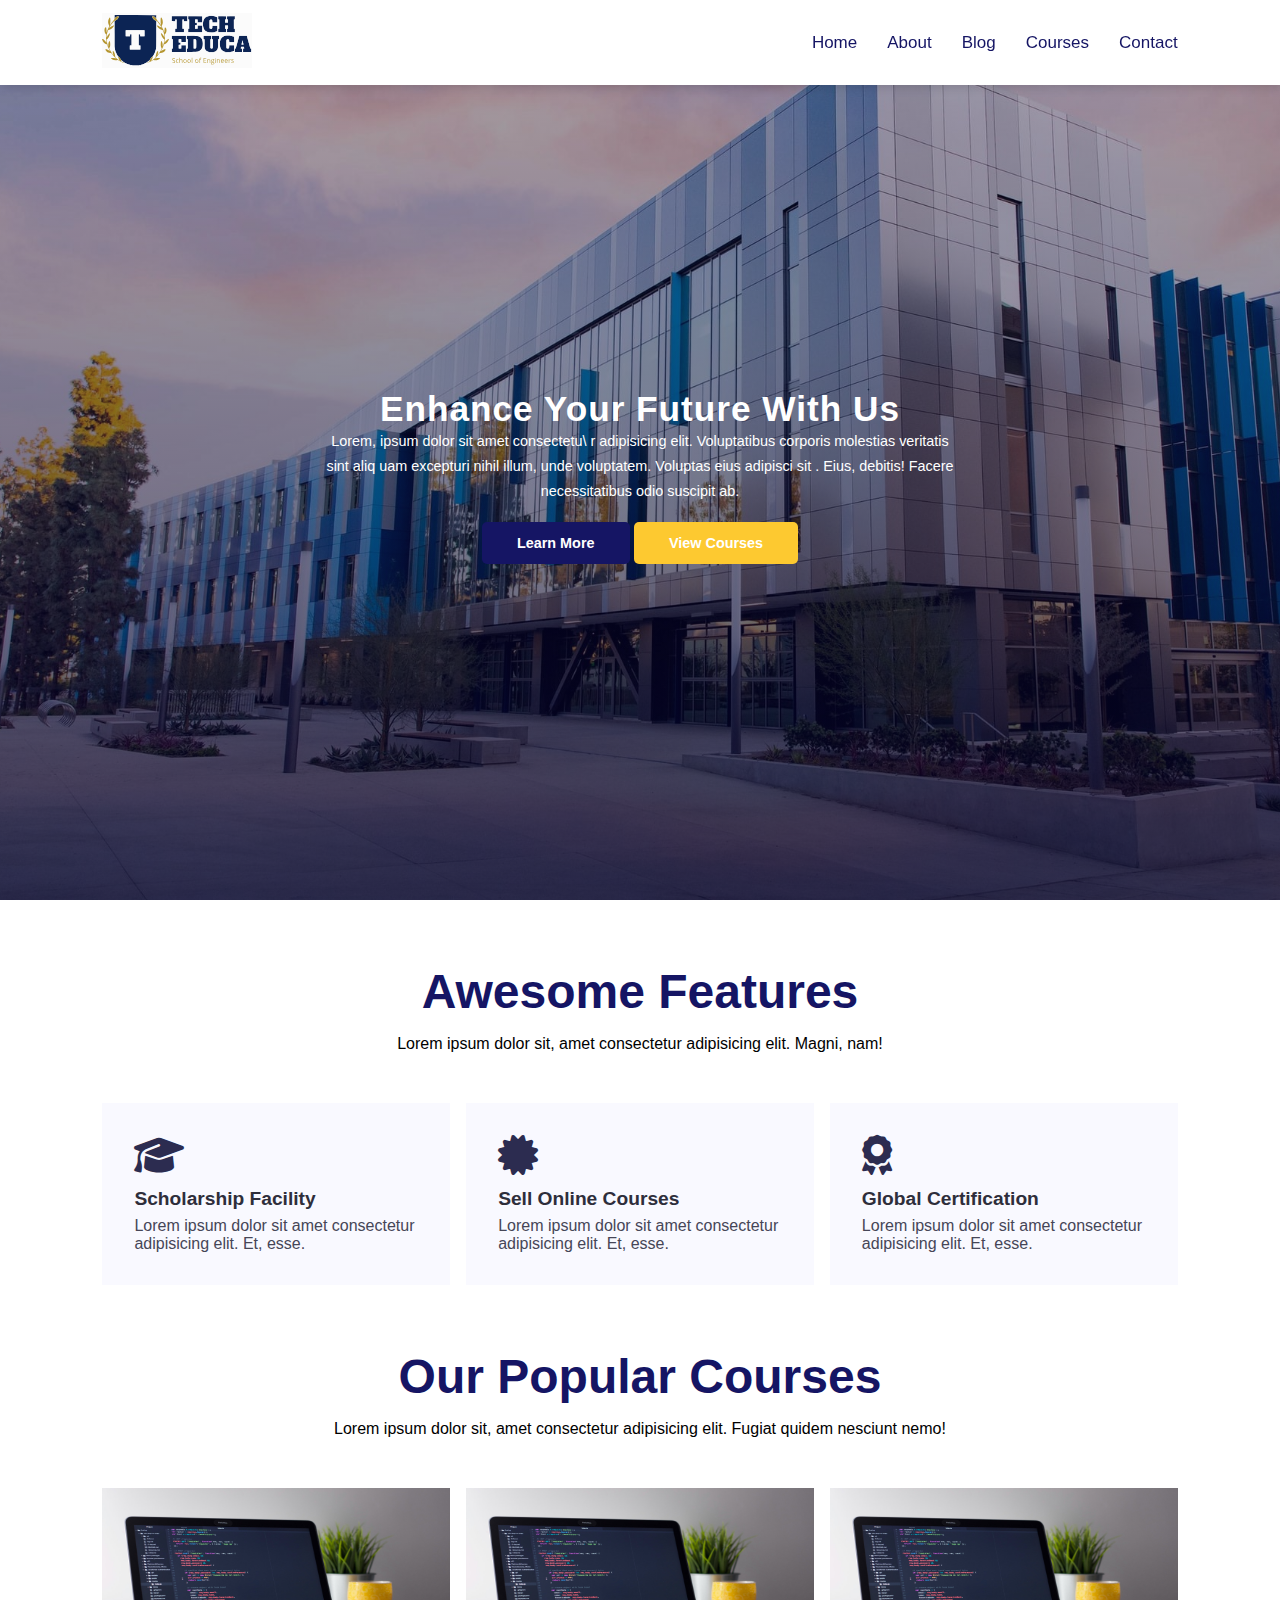
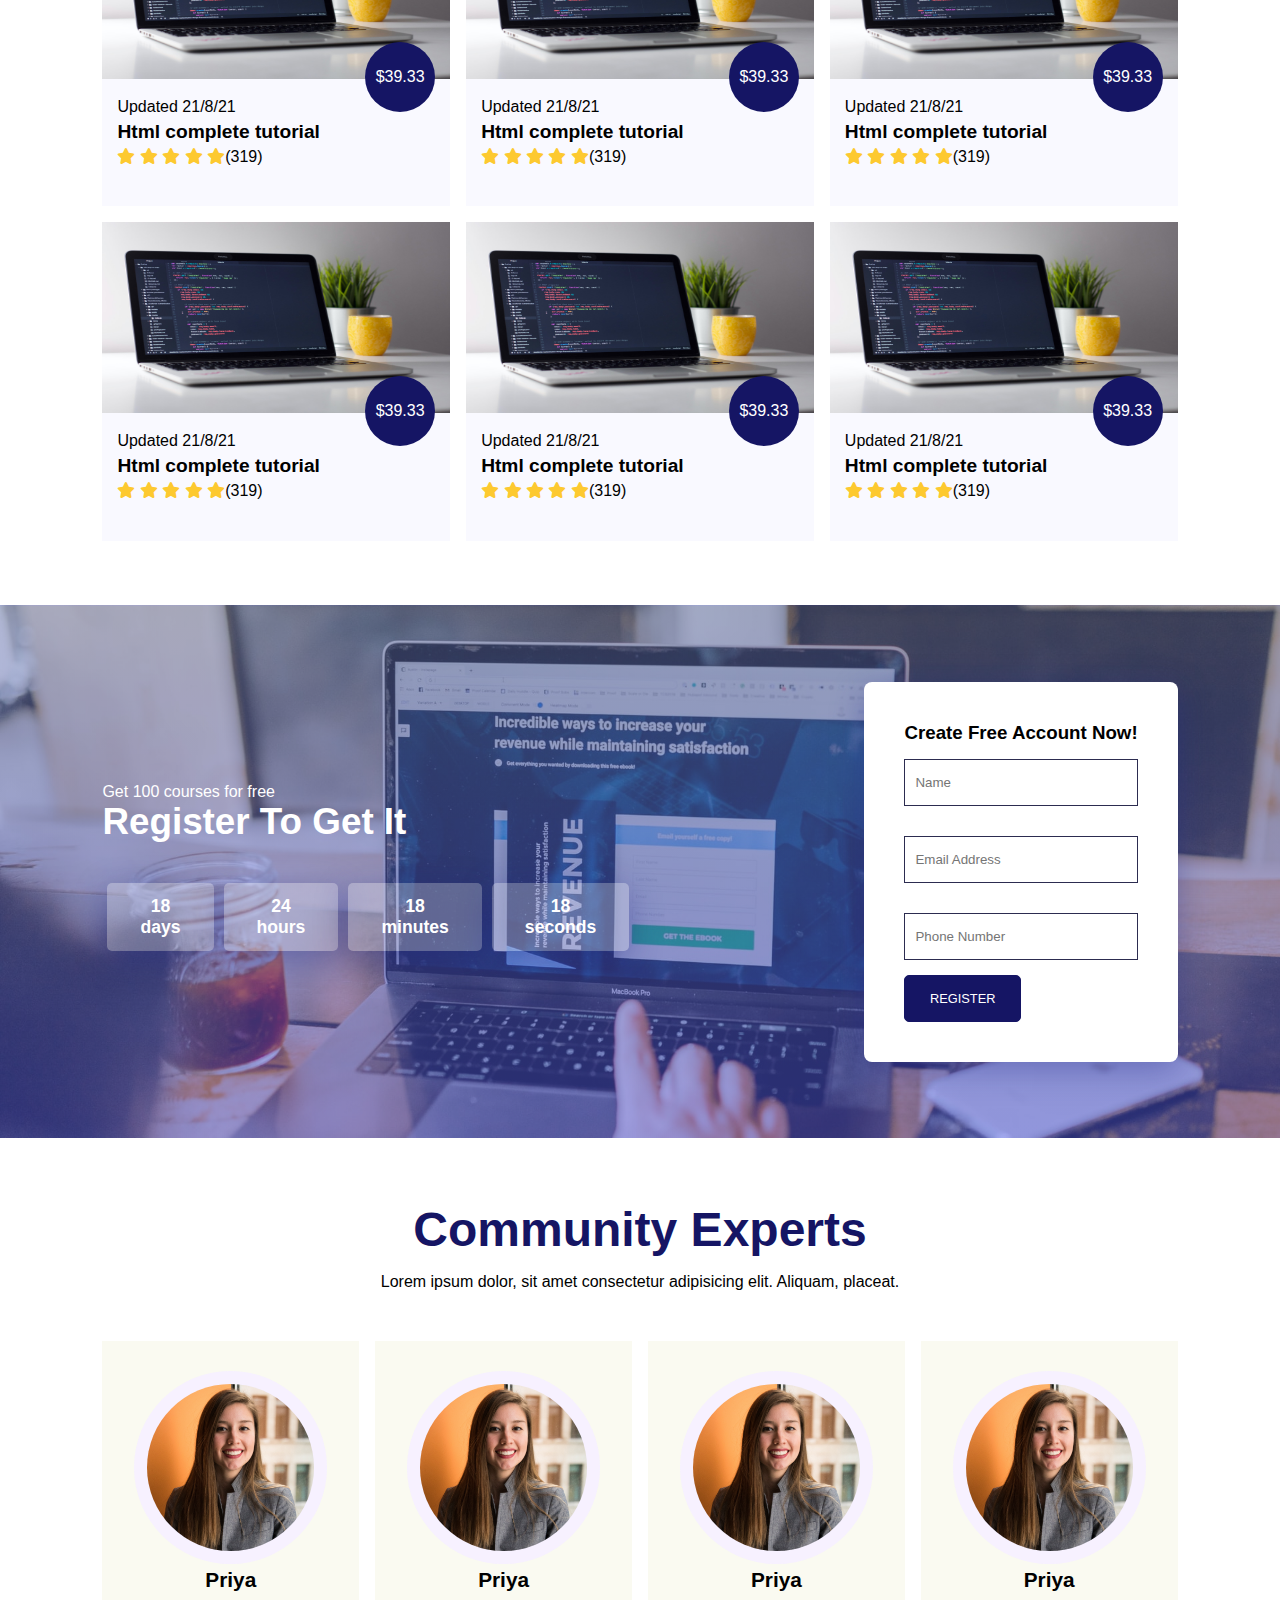
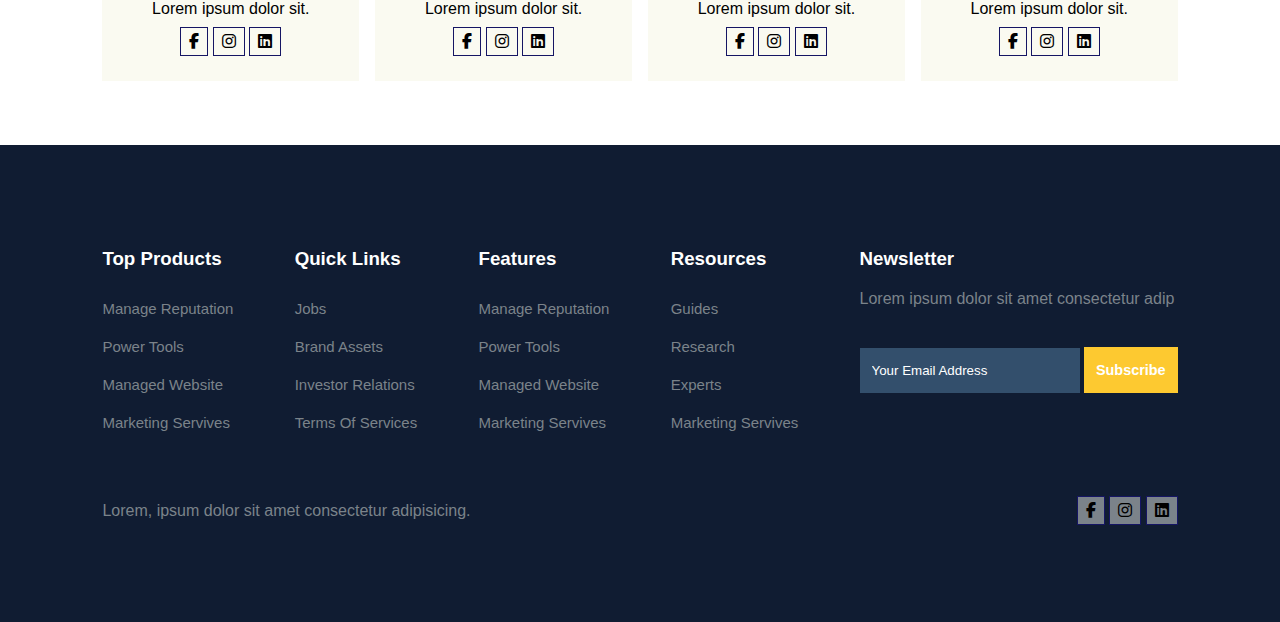
<file: index.html>
<!DOCTYPE html>
<html lang="en">

<head>
    <meta charset="UTF-8">
    <meta http-equiv="X-UA-Compatible" content="IE=edge">
    <meta name="viewport" content="width=device-width, initial-scale=1.0">
    <title>Educational Website</title>
    <link rel="stylesheet" href="https://cdnjs.cloudflare.com/ajax/libs/font-awesome/6.1.1/css/all.min.css" />
    <link rel="stylesheet" href="css/main.css">
</head>

<body>
    <!-- --navbar-- -->
    <nav class="navbar">
        <div class="navbar-logo">
            <a href="#"><img src="images/logo.svg" alt=""></a>
        </div>
        <div class="navbar-menu ">
            <ul class="navbar-menu_items" id="my-menu">
                <li class="close-btn" id="hide-btn" onclick="hide();">x</li>
                <li><a href="#">Home</a></li>
                <li><a href="about.html">About</a></li>
                <li><a href="blog.html">Blog</a></li>
                <li><a href="courses.html">Courses</a></li>
                <li><a href="contact.html">Contact</a></li>
            </ul>
        </div>
        <div class="hamburg-icon" id="show-btn" onclick="show();">
            <img src="images/menu.png" alt="" width="30px" height="30px">
        </div>
    </nav>

    <main>
        <!-- ---hero-banner-section-- -->
        <section class="hero-banner">
            <h2 class="hero-banner__title">Enhance Your Future With Us</h2>
            <p class="hero-banner__para">Lorem, ipsum dolor sit amet consectetu\
                r adipisicing elit. Voluptatibus corporis molestias veritatis sint aliq
                uam excepturi nihil illum, unde voluptatem. Voluptas eius adipisci sit
                . Eius, debitis! Facere necessitatibus odio suscipit ab.
            </p>
            <div class="hero-banner__btn">
                <a href="#" class="btn-learnmore btn">Learn More</a>
                <a href="#" class="btn-viewcourses btn">View Courses</a>
            </div>
        </section>

        <!-- ---features-- -->
        <section class="features">
            <h1 class="features-title">Awesome Features</h1>
            <p class="features-para">Lorem ipsum dolor sit, amet consectetur adipisicing elit. Magni, nam!</p>
            <div class="features-items">
                <div class="item">
                    <i class="fa-solid fa-graduation-cap"></i>
                    <h3 class="item-title"> Scholarship Facility</h3>
                    <p class="item-para"> Lorem ipsum dolor sit amet consectetur adipisicing elit. Et, esse.</p>
                </div>
                <div class="item">
                    <i class="fa-solid fa-certificate"></i>
                    <h3 class="item-title"> Sell Online Courses</h3>
                    <p class="item-para"> Lorem ipsum dolor sit amet consectetur adipisicing elit. Et, esse.</p>
                </div>
                <div class="item">
                    <i class="fas fa-award"></i>
                    <h3 class="item-title"> Global Certification</h3>
                    <p class="item-para"> Lorem ipsum dolor sit amet consectetur adipisicing elit. Et, esse.</p>
                </div>
            </div>

        </section>

        <!-- ----courses--- -->
        <section class="courses">
            <h1 class="courses-title">Our Popular Courses</h1>
            <p class="courses-para">Lorem ipsum dolor sit, amet consectetur adipisicing elit. Fugiat quidem nesciunt nemo!</p>
             <div class="courses-items">
                 <div class="course">
                     <img src="images/course.jpg" alt="">
                     <div class="course-details">
                         <span>Updated 21/8/21</span>
                         <h5 class="title">Html complete tutorial</h5>
                         <div class="star">
                             <i class="fas fa-star"></i>
                             <i class="fas fa-star"></i>
                             <i class="fas fa-star"></i>
                             <i class="fas fa-star"></i>
                             <i class="fas fa-star"></i><span>(319)</span>
                         </div>    
                     </div>
                     <div class="cost">$39.33</div>
                 </div>
                 <div class="course">
                    <img src="images/course.jpg" alt="">
                    <div class="course-details">
                        <span>Updated 21/8/21</span>
                        <h5 class="title">Html complete tutorial</h5>
                        <div class="star">
                            <i class="fas fa-star"></i>
                            <i class="fas fa-star"></i>
                            <i class="fas fa-star"></i>
                            <i class="fas fa-star"></i>
                            <i class="fas fa-star"></i><span>(319)</span>
                        </div>    
                    </div>
                    <div class="cost">$39.33</div>
                </div>
                <div class="course">
                    <img src="images/course.jpg" alt="">
                    <div class="course-details">
                        <span>Updated 21/8/21</span>
                        <h5 class="title">Html complete tutorial</h5>
                        <div class="star">
                            <i class="fas fa-star"></i>
                            <i class="fas fa-star"></i>
                            <i class="fas fa-star"></i>
                            <i class="fas fa-star"></i>
                            <i class="fas fa-star"></i><span>(319)</span>
                        </div>    
                    </div>
                    <div class="cost">$39.33</div>
                </div>
                <div class="course">
                    <img src="images/course.jpg" alt="">
                    <div class="course-details">
                        <span>Updated 21/8/21</span>
                        <h5 class="title">Html complete tutorial</h5>
                        <div class="star">
                            <i class="fas fa-star"></i>
                            <i class="fas fa-star"></i>
                            <i class="fas fa-star"></i>
                            <i class="fas fa-star"></i>
                            <i class="fas fa-star"></i><span>(319)</span>
                        </div>    
                    </div>
                    <div class="cost">$39.33</div>
                </div>
                <div class="course">
                    <img src="images/course.jpg" alt="">
                    <div class="course-details">
                        <span>Updated 21/8/21</span>
                        <h5 class="title">Html complete tutorial</h5>
                        <div class="star">
                            <i class="fas fa-star"></i>
                            <i class="fas fa-star"></i>
                            <i class="fas fa-star"></i>
                            <i class="fas fa-star"></i>
                            <i class="fas fa-star"></i><span>(319)</span>
                        </div>    
                    </div>
                    <div class="cost">$39.33</div>
                </div>
                <div class="course">
                    <img src="images/course.jpg" alt="">
                    <div class="course-details">
                        <span>Updated 21/8/21</span>
                        <h5 class="title">Html complete tutorial</h5>
                        <div class="star">
                            <i class="fas fa-star"></i>
                            <i class="fas fa-star"></i>
                            <i class="fas fa-star"></i>
                            <i class="fas fa-star"></i>
                            <i class="fas fa-star"></i><span>(319)</span>
                        </div>    
                    </div>
                    <div class="cost">$39.33</div>
                </div>
             </div>
        </section>

        <!-- ---------registration section---------- -->
        <section class="registration">
            <div class="register">
                <p>Get 100 courses for free</p>
                <h2>Register To Get It</h2>
                <div class="time">
                    <div class="date">18 <br>days</div>
                    <div class="date">24 <br>hours</div>
                    <div class="date">18 <br>minutes</div>
                    <div class="date">18 <br>seconds</div>
                </div>
            </div>
            <div class="form">
                <h3>Create Free Account Now!</h3>
                <input type="text" placeholder="Name">
                <input type="text" placeholder="Email Address">
                <input type="text" placeholder="Phone Number">
                <a href="#">REGISTER</a>
            </div>

        </section>

        <!-- ------community-experts--- -->
        <section class="experts">
            <h1 class="experts-title">Community Experts</h1>
            <p class="experts-para">Lorem ipsum dolor, sit amet consectetur adipisicing elit. Aliquam, placeat.</p>
            <div class="experts-profiles">
                <div class="member">
                    <img src="images/pro1.webp" alt="">
                    <h5 class="member-name">Priya</h5>
                    <p>Lorem ipsum dolor sit.</p>
                    <div class="social-media">
                        <a href="#"><i class="fab fa-facebook-f"></i></a>
                        <a href="#"><i class="fab fa-instagram"></i></a>
                        <a href="#"><i class="fab fa-linkedin"></i></a>
                    </div>

                </div>
                <div class="member">
                    <img src="images/pro1.webp" alt="">
                    <h5 class="member-name">Priya</h5>
                    <p>Lorem ipsum dolor sit.</p>
                    <div class="social-media">
                        <a href="#"><i class="fab fa-facebook-f"></i></a>
                        <a href="#"><i class="fab fa-instagram"></i></a>
                        <a href="#"><i class="fab fa-linkedin"></i></a>
                    </div>

                </div>
                <div class="member">
                    <img src="images/pro1.webp" alt="">
                    <h5 class="member-name">Priya</h5>
                    <p>Lorem ipsum dolor sit.</p>
                    <div class="social-media">
                        <a href="#"><i class="fab fa-facebook-f"></i></a>
                        <a href="#"><i class="fab fa-instagram"></i></a>
                        <a href="#"><i class="fab fa-linkedin"></i></a>
                    </div>

                </div>
                <div class="member">
                    <img src="images/pro1.webp" alt="">
                    <h5 class="member-name">Priya</h5>
                    <p>Lorem ipsum dolor sit.</p>
                    <div class="social-media">
                        <a href="#"><i class="fab fa-facebook-f"></i></a>
                        <a href="#"><i class="fab fa-instagram"></i></a>
                        <a href="#"><i class="fab fa-linkedin"></i></a>
                    </div>

                </div>

            </div>

        </section>
      </main>
      <footer class="footer">
        <div class="footer-col">
            <h3 class="footer-col__title">Top Products</h3>
            <li><a href="#">Manage Reputation</a></li>
            <li><a href="#">Power Tools</a></li>
            <li><a href="#">Managed Website</a></li>
            <li><a href="#">Marketing Servives</a></li>
        </div>
        <div class="footer-col">
            <h3 class="footer-col__title">Quick Links</h3>
            <li><a href="#">Jobs</a></li>
            <li><a href="#">Brand Assets</a></li>
            <li><a href="#">Investor Relations</a></li>
            <li><a href="#">Terms Of Services</a></li>
        </div>
        <div class="footer-col">
            <h3 class="footer-col__title">Features</h3>
            <li><a href="#">Manage Reputation</a></li>
            <li><a href="#">Power Tools</a></li>
            <li><a href="#">Managed Website</a></li>
            <li><a href="#">Marketing Servives</a></li>
        </div>
        <div class="footer-col">
            <h3  class="footer-col__title">Resources</h3>
            <li><a href="#">Guides</a></li>
            <li><a href="#">Research</a></li>
            <li><a href="#">Experts</a></li>
            <li><a href="#">Marketing Servives</a></li>
        </div>
        <div class="footer-col">
            <h3 class="footer-col__title">Newsletter</h3>
            <p>Lorem ipsum dolor sit amet consectetur adip</p>
            <div class="subscribe">
                <input type="text" placeholder="Your Email Address">
                <a href="#" class="sub-btn">Subscribe</a>
            </div>

        </div>
        <div class="copyright">
            <p>Lorem, ipsum dolor sit amet consectetur adipisicing.</p>
            <div class="social-media">
                <a href="#"><i class="fab fa-facebook-f"></i></a>
                <a href="#"><i class="fab fa-instagram"></i></a>
                <a href="#"><i class="fab fa-linkedin"></i></a>
            </div>
        </div>
      </footer>
      <script src="main.js"></script>
</body>

</html>
</file>
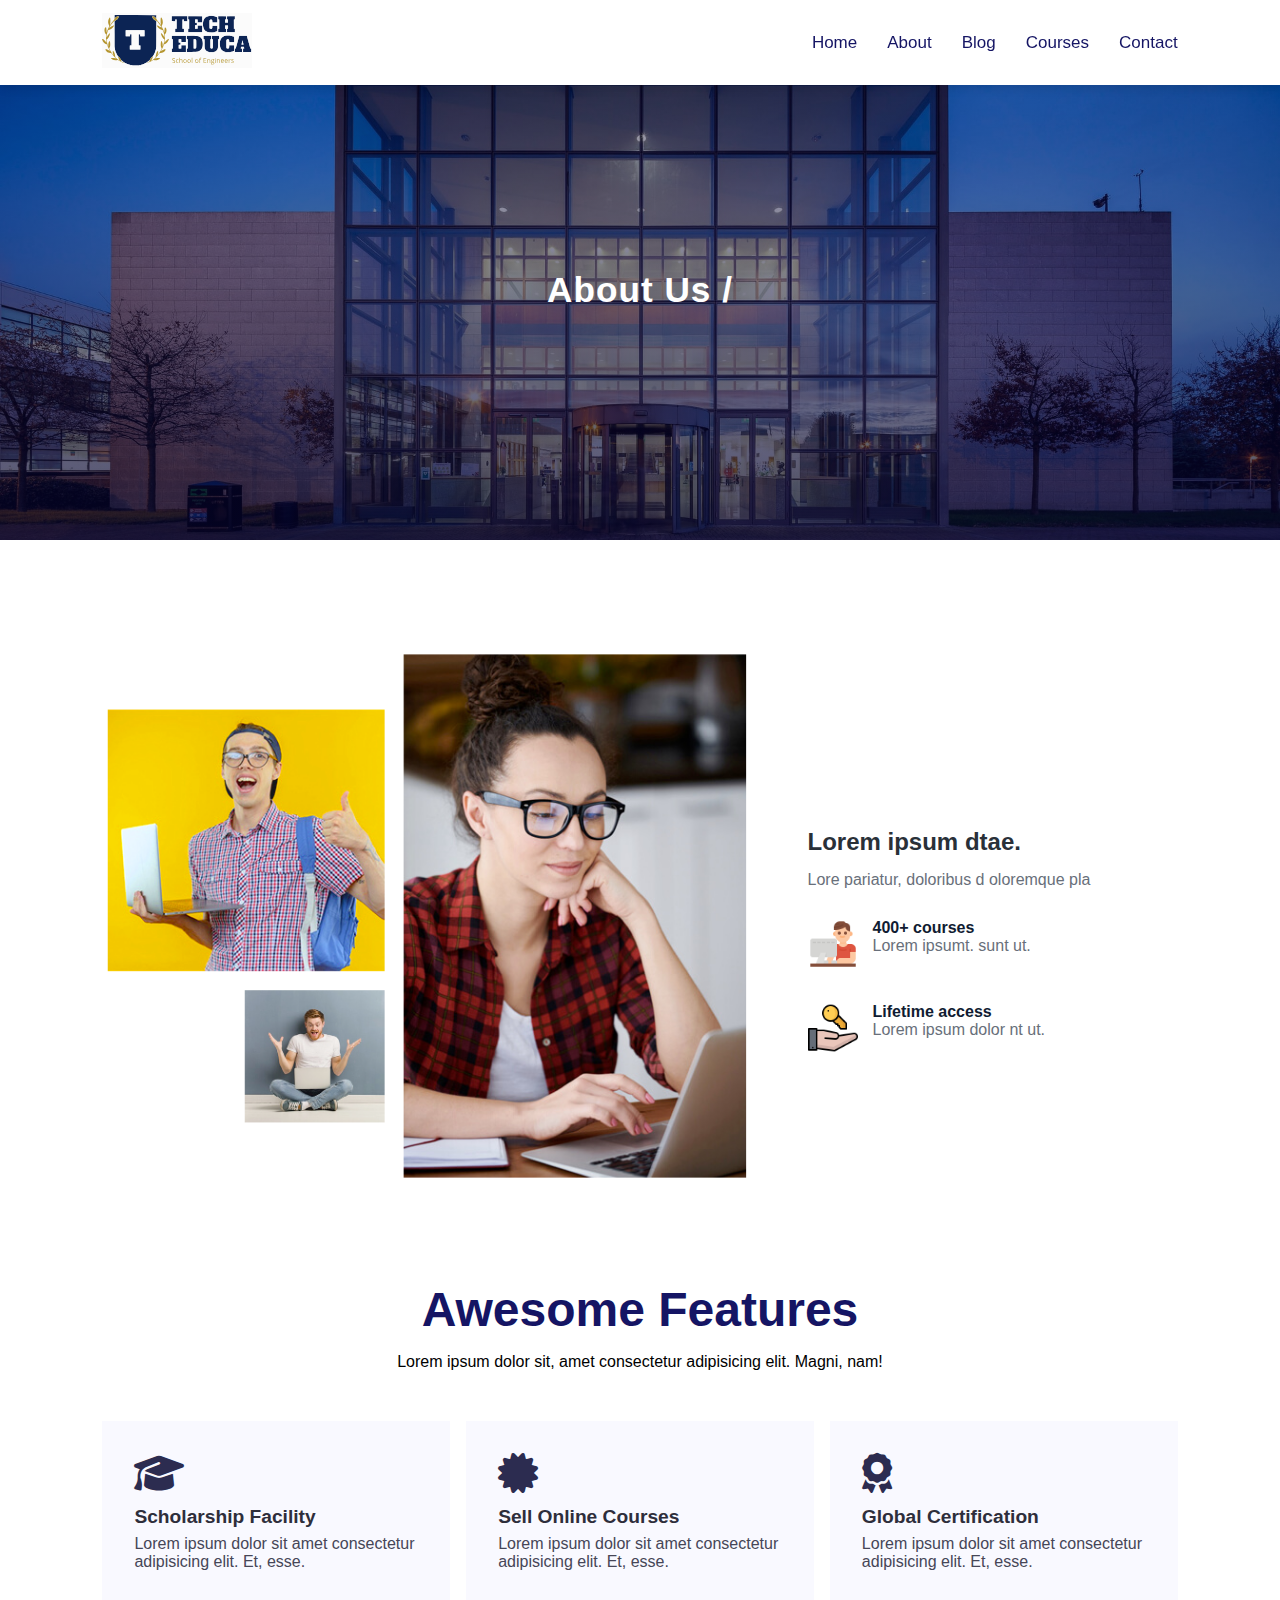
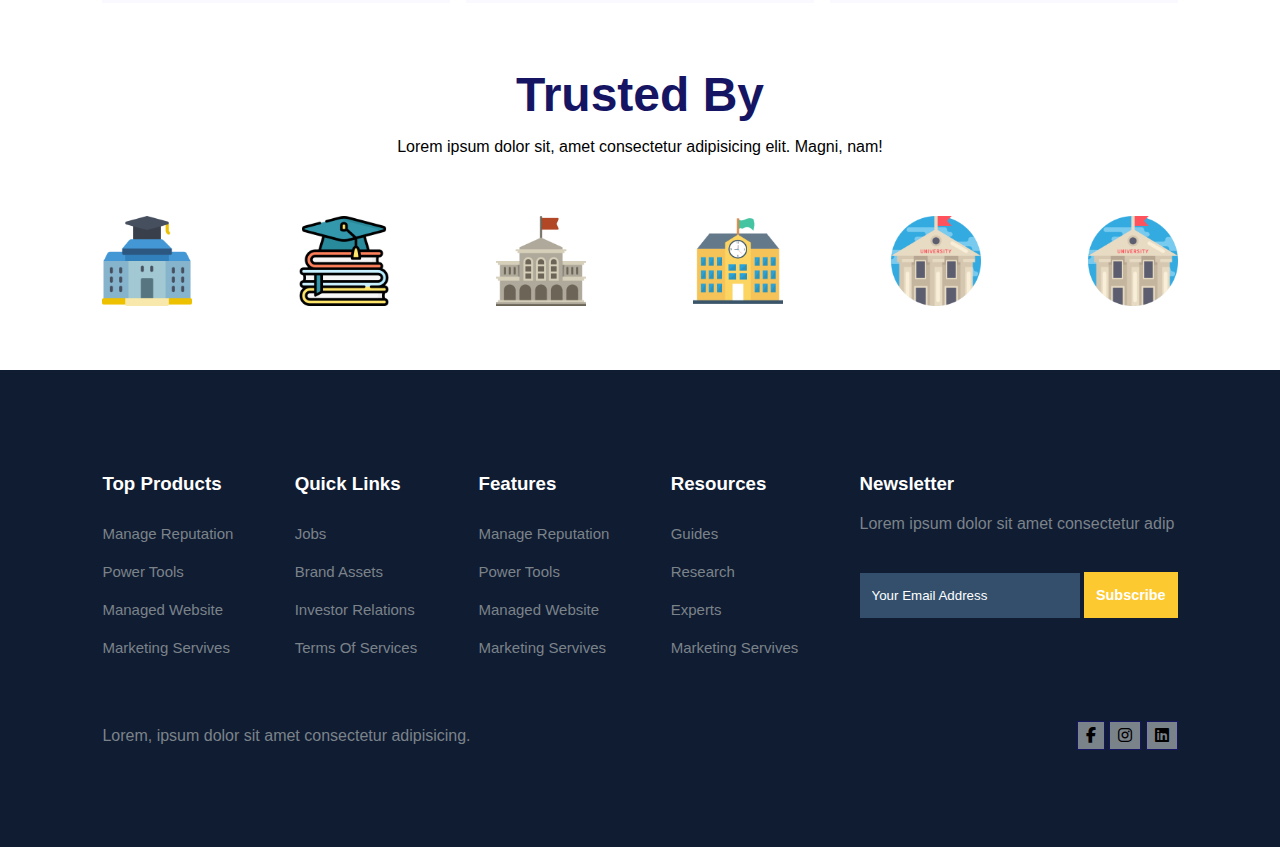
<file: about.html>
<!DOCTYPE html>
<html lang="en">

<head>
    <meta charset="UTF-8">
    <meta http-equiv="X-UA-Compatible" content="IE=edge">
    <meta name="viewport" content="width=device-width, initial-scale=1.0">
    <title>Educational Website</title>
    <link rel="stylesheet" href="https://cdnjs.cloudflare.com/ajax/libs/font-awesome/6.1.1/css/all.min.css" />
    <link rel="stylesheet" href="css/main.css">
</head>

<body>
    <!-- --navbar-- -->
    <nav class="navbar">
        <div class="navbar-logo">
            <a href="#"><img src="images/logo.svg" alt=""></a>
        </div>
        <div class="navbar-menu ">
            <ul class="navbar-menu_items" id="my-menu">
                <li class="close-btn" id="hide-btn" onclick="hide();">x</li>
                <li><a href="index.html">Home</a></li>
                <li><a href="#">About</a></li>
                <li><a href="blog.html">Blog</a></li>
                <li><a href="courses.html">Courses</a></li>
                <li><a href="contact.html">Contact</a></li>
            </ul>
        </div>
        <div class="hamburg-icon" id="show-btn" onclick="show();">
            <img src="images/menu.png" alt="" width="30px" height="30px">
        </div>
    </nav>

    <main>
        <!-- ---hero-banner-section-- -->
        <section class="about-hero-banner">
            <h2 class="about-hero-banner__title">About Us /</h2>
            
        </section>

        <!-- ------welcome-section---- -->
        <section class="welcome">
            <div class="img-part">
                <img src="images/a.png" alt="">
            </div>
            <div class="text-part">
                <h2>Lorem ipsum dtae.</h2>
                <p>Lore pariatur, doloribus d
                    oloremque pla
                </p>
                <div class="text-part__inner-content">
                    <div class="inner-img">
                        <img src="images/fe1.png" alt="">
                    </div>
                    <div class="inner-text">
                        <h5>400+ courses</h5>
                        <p>Lorem ipsumt. sunt ut.</p>
                    </div>

                </div>
                <div class="text-part__inner-content">
                    <div class="inner-img">
                        <img src="images/fe2.png" alt="">
                    </div>
                    <div class="inner-text">
                        <h5>Lifetime access</h5>
                        <p>Lorem ipsum dolor nt ut.</p>
                    </div>

                </div>
            </div>
        </section>

        <!-- ---features-- -->
        <section class="features">
            <h1 class="features-title">Awesome Features</h1>
            <p class="features-para">Lorem ipsum dolor sit, amet consectetur adipisicing elit. Magni, nam!</p>
            <div class="features-items">
                <div class="item">
                    <i class="fa-solid fa-graduation-cap"></i>
                    <h3 class="item-title"> Scholarship Facility</h3>
                    <p class="item-para"> Lorem ipsum dolor sit amet consectetur adipisicing elit. Et, esse.</p>
                </div>
                <div class="item">
                    <i class="fa-solid fa-certificate"></i>
                    <h3 class="item-title"> Sell Online Courses</h3>
                    <p class="item-para"> Lorem ipsum dolor sit amet consectetur adipisicing elit. Et, esse.</p>
                </div>
                <div class="item">
                    <i class="fas fa-award"></i>
                    <h3 class="item-title"> Global Certification</h3>
                    <p class="item-para"> Lorem ipsum dolor sit amet consectetur adipisicing elit. Et, esse.</p>
                </div>
            </div>

        </section>

        <!-- ----trusted section---- -->
        <section class="trusted">
            <h1 class="trusted-title">Trusted By</h1>
            <p class="trusted-para">Lorem ipsum dolor sit, amet consectetur adipisicing elit. Magni, nam!</p>
            <div class="trusted-img">
                <img src="images/trust (1).png" alt="">
                <img src="images/trust (2).png" alt="">
                <img src="images/trust (3).png" alt="">
                <img src="images/trust (4).png" alt="">
                <img src="images/trust (5).png" alt="">
                <img src="images/trust (5).png" alt="">
            </div>


        </section>
      </main>
      <footer class="footer">
        <div class="footer-col">
            <h3 class="footer-col__title">Top Products</h3>
            <li><a href="#">Manage Reputation</a></li>
            <li><a href="#">Power Tools</a></li>
            <li><a href="#">Managed Website</a></li>
            <li><a href="#">Marketing Servives</a></li>
        </div>
        <div class="footer-col">
            <h3 class="footer-col__title">Quick Links</h3>
            <li><a href="#">Jobs</a></li>
            <li><a href="#">Brand Assets</a></li>
            <li><a href="#">Investor Relations</a></li>
            <li><a href="#">Terms Of Services</a></li>
        </div>
        <div class="footer-col">
            <h3 class="footer-col__title">Features</h3>
            <li><a href="#">Manage Reputation</a></li>
            <li><a href="#">Power Tools</a></li>
            <li><a href="#">Managed Website</a></li>
            <li><a href="#">Marketing Servives</a></li>
        </div>
        <div class="footer-col">
            <h3  class="footer-col__title">Resources</h3>
            <li><a href="#">Guides</a></li>
            <li><a href="#">Research</a></li>
            <li><a href="#">Experts</a></li>
            <li><a href="#">Marketing Servives</a></li>
        </div>
        <div class="footer-col">
            <h3 class="footer-col__title">Newsletter</h3>
            <p>Lorem ipsum dolor sit amet consectetur adip</p>
            <div class="subscribe">
                <input type="text" placeholder="Your Email Address">
                <a href="#" class="sub-btn">Subscribe</a>
            </div>

        </div>
        <div class="copyright">
            <p>Lorem, ipsum dolor sit amet consectetur adipisicing.</p>
            <div class="social-media">
                <a href="#"><i class="fab fa-facebook-f"></i></a>
                <a href="#"><i class="fab fa-instagram"></i></a>
                <a href="#"><i class="fab fa-linkedin"></i></a>
            </div>
        </div>
      </footer>
      <script src="main.js"></script>
</body>

</html>
</file>
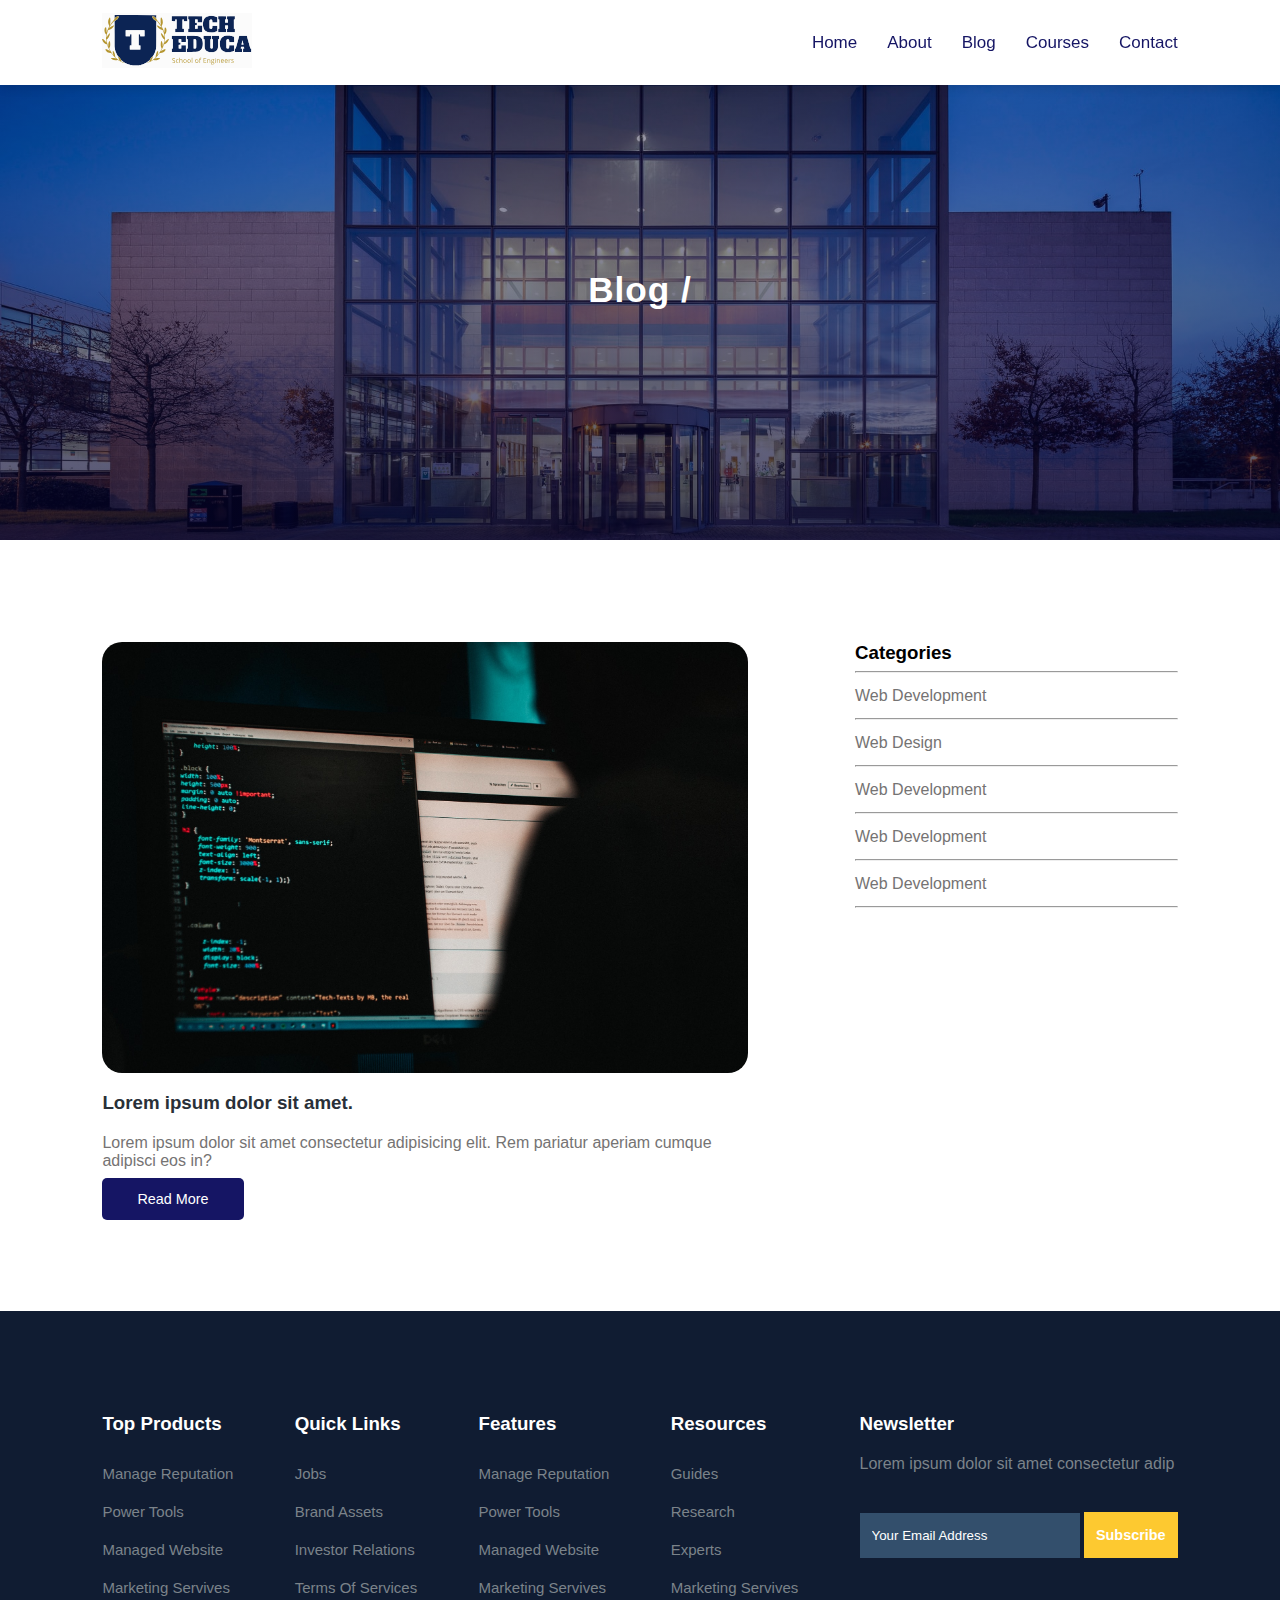
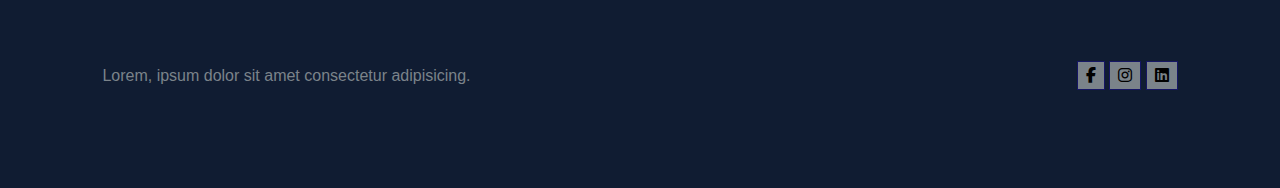
<file: blog.html>
<!DOCTYPE html>
<html lang="en">

<head>
    <meta charset="UTF-8">
    <meta http-equiv="X-UA-Compatible" content="IE=edge">
    <meta name="viewport" content="width=device-width, initial-scale=1.0">
    <title>Educational Website</title>
    <link rel="stylesheet" href="https://cdnjs.cloudflare.com/ajax/libs/font-awesome/6.1.1/css/all.min.css" />
    <link rel="stylesheet" href="css/main.css">
</head>

<body>
    <!-- --navbar-- -->
    <nav class="navbar">
        <div class="navbar-logo">
            <a href="#"><img src="images/logo.svg" alt=""></a>
        </div>
        <div class="navbar-menu ">
            <ul class="navbar-menu_items" id="my-menu">
                <li class="close-btn" id="hide-btn" onclick="hide();">x</li>
                <li><a href="index.html">Home</a></li>
                <li><a href="about.html">About</a></li>
                <li><a href="#">Blog</a></li>
                <li><a href="courses.html">Courses</a></li>
                <li><a href="contact.html">Contact</a></li>
            </ul>
        </div>
        <div class="hamburg-icon" id="show-btn" onclick="show();">
            <img src="images/menu.png" alt="" width="30px" height="30px">
        </div>
    </nav>

    <main>
        <!-- ---hero-banner-section-- -->
        <section class="blog-hero-banner">
            <h2 class="blog-hero-banner__title">Blog /</h2>
            
        </section>

        <div class="blog-content">
            <div class="blog">
                <div class="post">
                    <div><img src="images/b1.jpg" alt=""></div>
                    <h3>Lorem ipsum dolor sit amet.</h3>
                    <p>Lorem ipsum dolor sit amet consectetur adipisicing 
                        elit. Rem pariatur aperiam cumque adipisci eos in?</p>
                    <a href="#">Read More</a>    
                </div>
            </div>
            <div class="category">
                <h3>Categories</h3>
                <hr>
                <a href="#">Web Development</a>
                <hr>
                <a href="#">Web Design</a>
                <hr>
                <a href="#">Web Development</a>
                <hr>
                <a href="#">Web Development</a>
                <hr>
                <a href="#">Web Development</a>
                <hr>
            </div>

        </div>

      

   
      </main>
      <footer class="footer">
        <div class="footer-col">
            <h3 class="footer-col__title">Top Products</h3>
            <li><a href="#">Manage Reputation</a></li>
            <li><a href="#">Power Tools</a></li>
            <li><a href="#">Managed Website</a></li>
            <li><a href="#">Marketing Servives</a></li>
        </div>
        <div class="footer-col">
            <h3 class="footer-col__title">Quick Links</h3>
            <li><a href="#">Jobs</a></li>
            <li><a href="#">Brand Assets</a></li>
            <li><a href="#">Investor Relations</a></li>
            <li><a href="#">Terms Of Services</a></li>
        </div>
        <div class="footer-col">
            <h3 class="footer-col__title">Features</h3>
            <li><a href="#">Manage Reputation</a></li>
            <li><a href="#">Power Tools</a></li>
            <li><a href="#">Managed Website</a></li>
            <li><a href="#">Marketing Servives</a></li>
        </div>
        <div class="footer-col">
            <h3  class="footer-col__title">Resources</h3>
            <li><a href="#">Guides</a></li>
            <li><a href="#">Research</a></li>
            <li><a href="#">Experts</a></li>
            <li><a href="#">Marketing Servives</a></li>
        </div>
        <div class="footer-col">
            <h3 class="footer-col__title">Newsletter</h3>
            <p>Lorem ipsum dolor sit amet consectetur adip</p>
            <div class="subscribe">
                <input type="text" placeholder="Your Email Address">
                <a href="#" class="sub-btn">Subscribe</a>
            </div>

        </div>
        <div class="copyright">
            <p>Lorem, ipsum dolor sit amet consectetur adipisicing.</p>
            <div class="social-media">
                <a href="#"><i class="fab fa-facebook-f"></i></a>
                <a href="#"><i class="fab fa-instagram"></i></a>
                <a href="#"><i class="fab fa-linkedin"></i></a>
            </div>
        </div>
      </footer>
      <script src="main.js"></script>
</body>

</html>
</file>
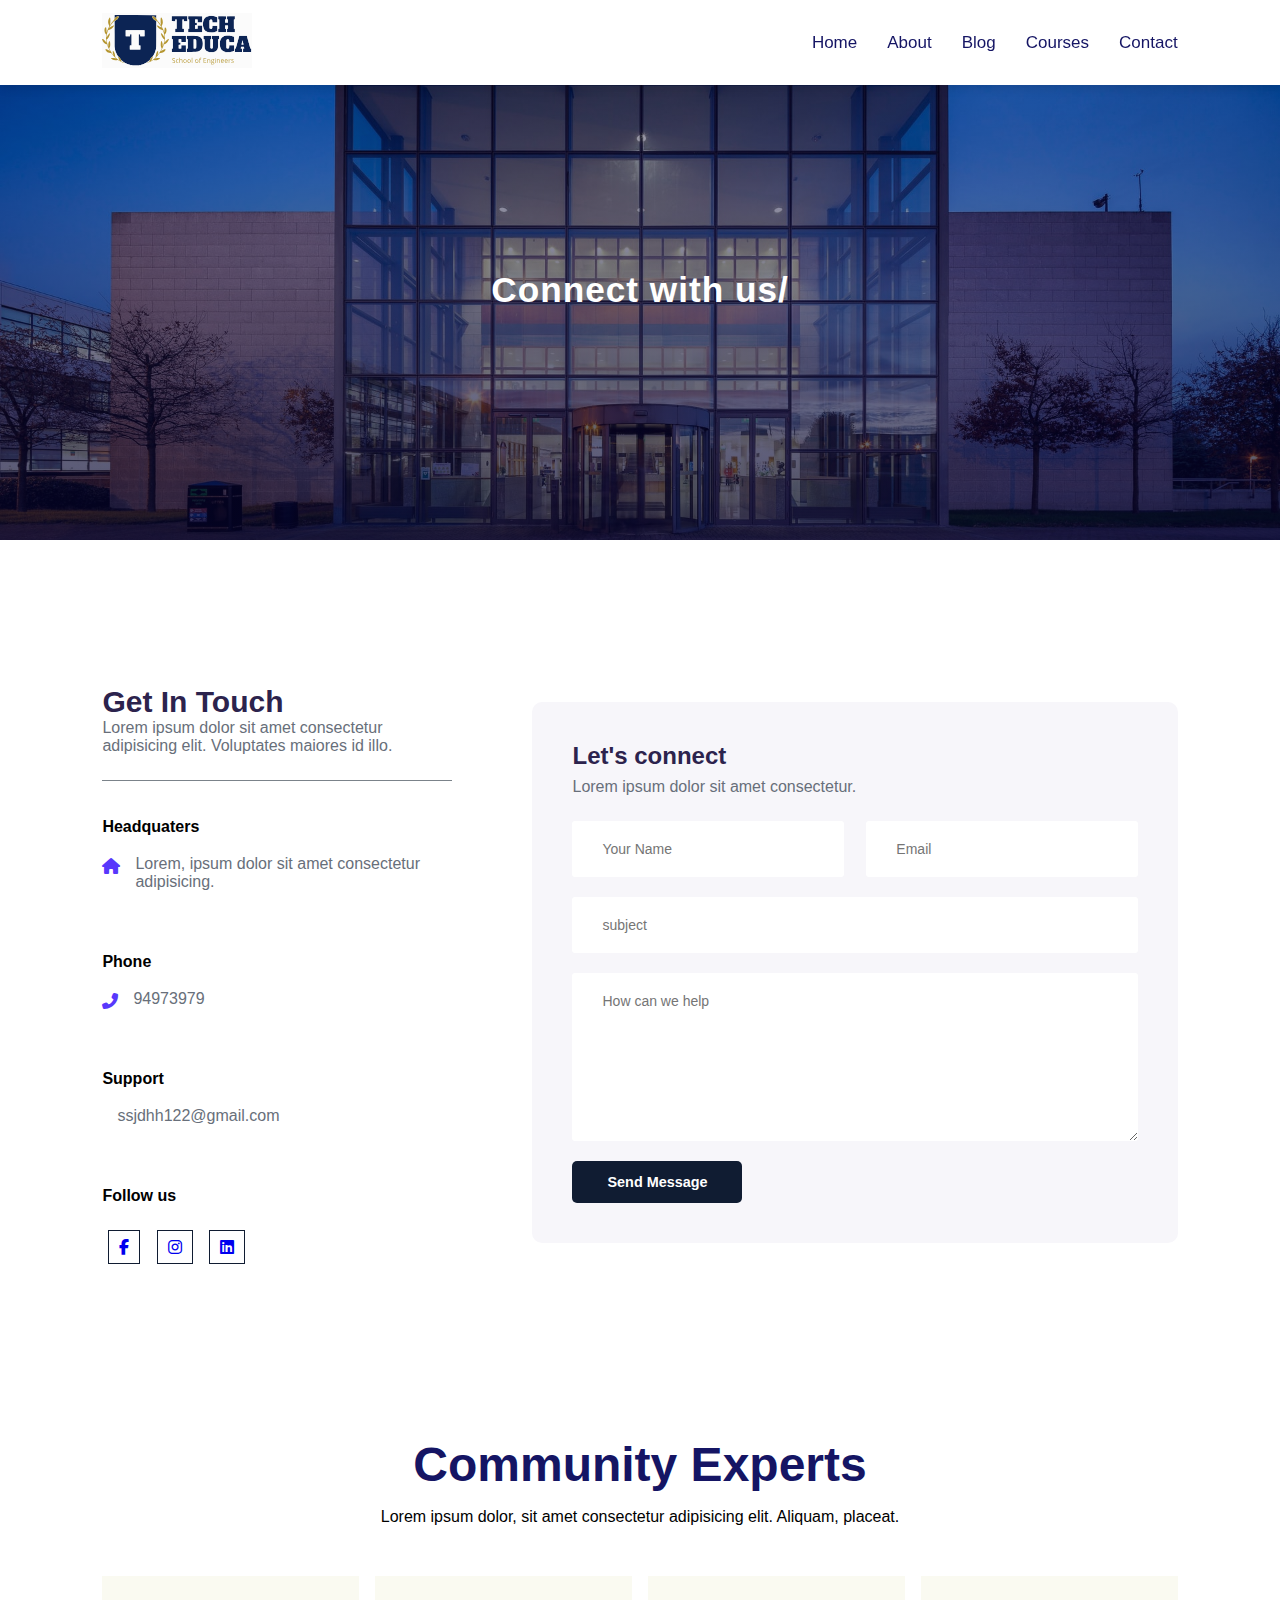
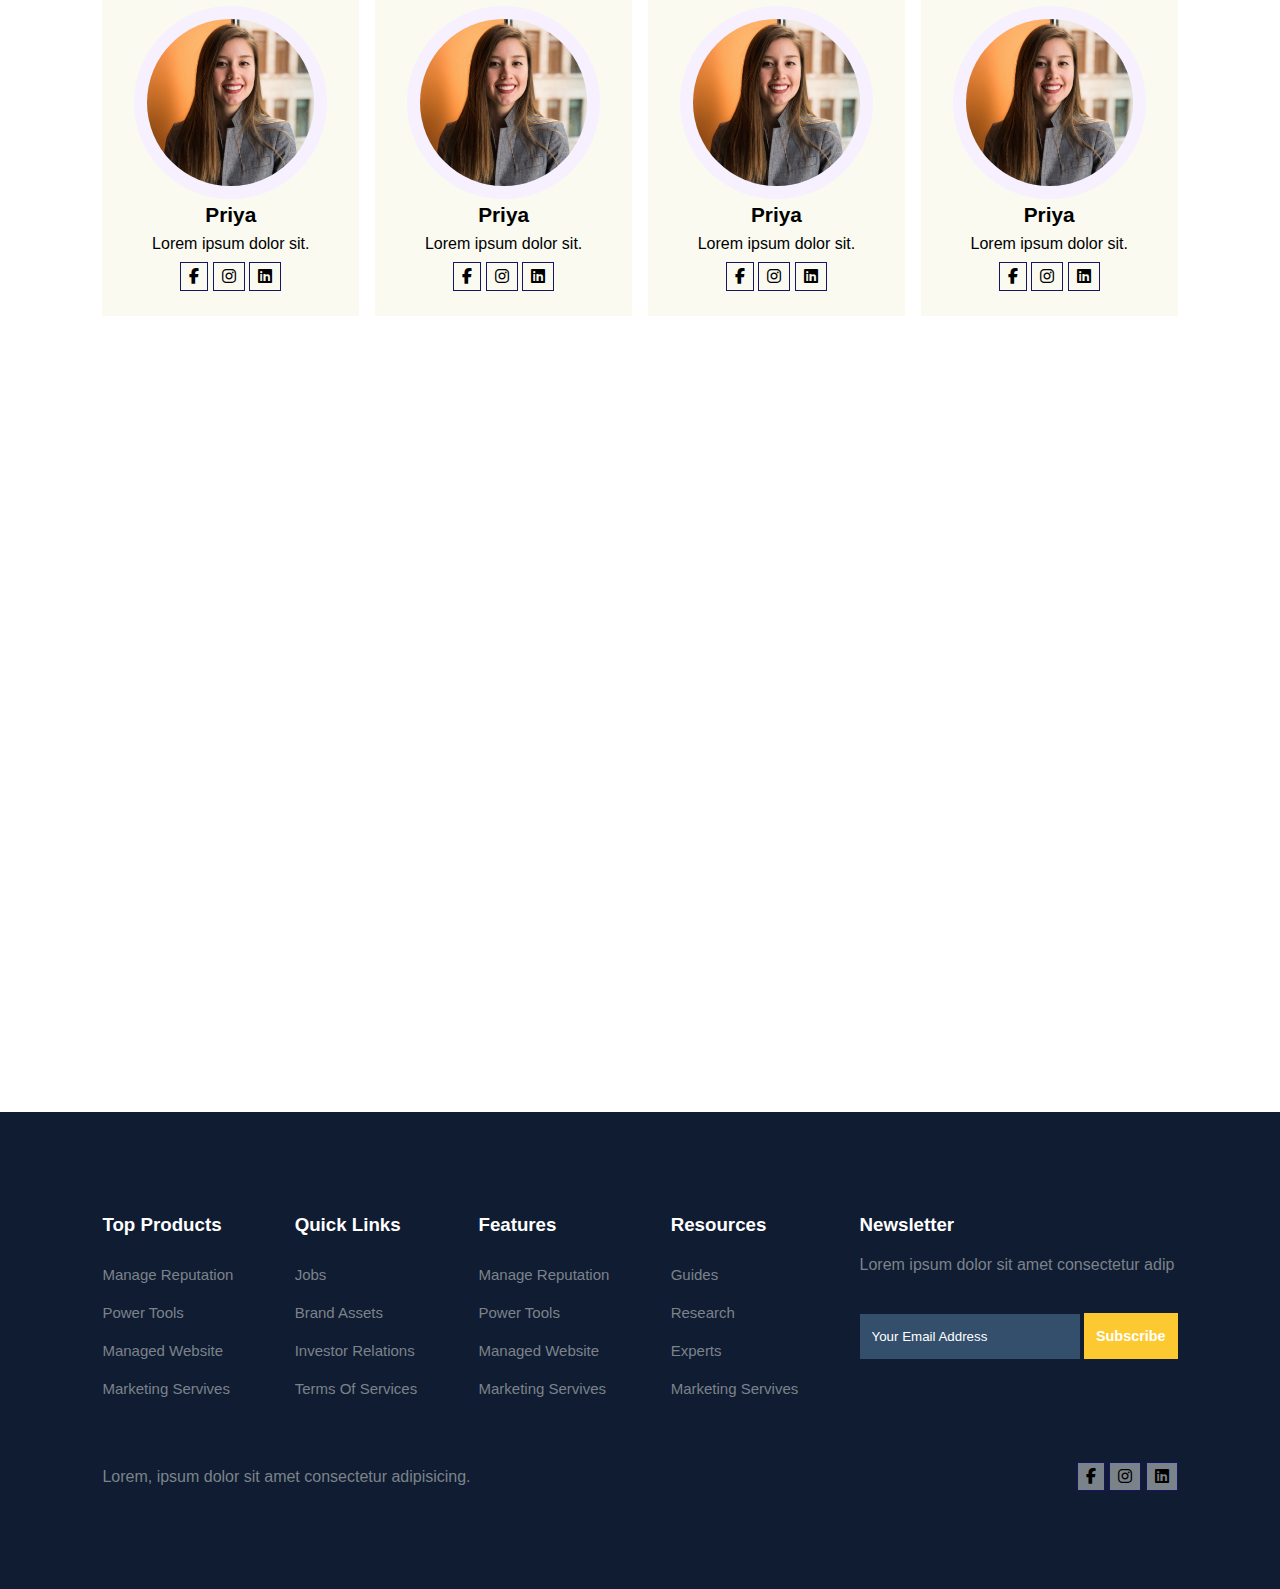
<file: contact.html>
<!DOCTYPE html>
<html lang="en">

<head>
    <meta charset="UTF-8">
    <meta http-equiv="X-UA-Compatible" content="IE=edge">
    <meta name="viewport" content="width=device-width, initial-scale=1.0">
    <title>Educational Website</title>
    <link rel="stylesheet" href="https://cdnjs.cloudflare.com/ajax/libs/font-awesome/6.1.1/css/all.min.css" />
    <link rel="stylesheet" href="css/main.css">
</head>

<body>
    <!-- --navbar-- -->
    <nav class="navbar">
        <div class="navbar-logo">
            <a href="#"><img src="images/logo.svg" alt=""></a>
        </div>
        <div class="navbar-menu ">
            <ul class="navbar-menu_items" id="my-menu">
                <li class="close-btn" id="hide-btn" onclick="hide();">x</li>
                <li><a href="index.html">Home</a></li>
                <li><a href="about.html">About</a></li>
                <li><a href="blog.html">Blog</a></li>
                <li><a href="courses.html">Courses</a></li>
                <li><a href="#">Contact</a></li>
            </ul>
        </div>
        <div class="hamburg-icon" id="show-btn" onclick="show();">
            <img src="images/menu.png" alt="" width="30px" height="30px">
        </div>
    </nav>

    <main>
        <!-- ---hero-banner-section-- -->
        <section class="contact-hero-banner">
            <h2 class="hero-banner__title">Connect with us/</h2>
         
        </section>

        <!-- ----contact-section--- -->
        <section class="contact">
            <div class="get-in">
                <h2>Get In Touch</h2>
                <p>Lorem ipsum dolor sit amet consectetur adipisicing elit. Voluptates maiores id illo.</p>
                <div class="get-in__details">
                    <h3>Headquaters</h3>
                    <div class="icon">
                        <i class="fa fa-home "></i>
                        <p>Lorem, ipsum dolor sit amet consectetur adipisicing.</p>
                    </div>

                </div>
                <div class="get-in__details">
                    <h3>Phone</h3>
                    <div class="icon">
                        <i class="fa fa-phone-alt"></i>
                        <p>94973979</p>
                    </div>

                </div>
                <div class="get-in__details">
                    <h3>Support</h3>
                    <div class="icon">
                        <i class="fa fa-envelop "></i>
                        <p>ssjdhh122@gmail.com</p>
                    </div>
                    <h3 class="follow-us">Follow us</h3>
                    <div class="social-media">
                        <a href="#"><i class="fab fa-facebook-f"></i></a>
                        <a href="#"><i class="fab fa-instagram"></i></a>
                        <a href="#"><i class="fab fa-linkedin"></i></a>
                    </div>

                </div>
            </div>
            <div class="connect">
                <h4>Let's connect</h4>
                <p>Lorem ipsum dolor sit amet consectetur.</p>
                <div class="form-row">
                    <input type="text" placeholder="Your Name">
                    <input type="text" placeholder="Email">
                </div>
                <div class="form-col">
                    <input type="text" placeholder="subject">
                </div>
                <div class="form-col">
                    <textarea cols="30" rows="8" placeholder="How can we help"></textarea>
                </div>
                <div class="form-col">
                    <button>Send Message</button>
                </div>
            </div>
        </section>

        
      

        <!-- ------community-experts--- -->
        <section class="experts">
            <h1 class="experts-title">Community Experts</h1>
            <p class="experts-para">Lorem ipsum dolor, sit amet consectetur adipisicing elit. Aliquam, placeat.</p>
            <div class="experts-profiles">
                <div class="member">
                    <img src="images/pro1.webp" alt="">
                    <h5 class="member-name">Priya</h5>
                    <p>Lorem ipsum dolor sit.</p>
                    <div class="social-media">
                        <a href="#"><i class="fab fa-facebook-f"></i></a>
                        <a href="#"><i class="fab fa-instagram"></i></a>
                        <a href="#"><i class="fab fa-linkedin"></i></a>
                    </div>

                </div>
                <div class="member">
                    <img src="images/pro1.webp" alt="">
                    <h5 class="member-name">Priya</h5>
                    <p>Lorem ipsum dolor sit.</p>
                    <div class="social-media">
                        <a href="#"><i class="fab fa-facebook-f"></i></a>
                        <a href="#"><i class="fab fa-instagram"></i></a>
                        <a href="#"><i class="fab fa-linkedin"></i></a>
                    </div>

                </div>
                <div class="member">
                    <img src="images/pro1.webp" alt="">
                    <h5 class="member-name">Priya</h5>
                    <p>Lorem ipsum dolor sit.</p>
                    <div class="social-media">
                        <a href="#"><i class="fab fa-facebook-f"></i></a>
                        <a href="#"><i class="fab fa-instagram"></i></a>
                        <a href="#"><i class="fab fa-linkedin"></i></a>
                    </div>

                </div>
                <div class="member">
                    <img src="images/pro1.webp" alt="">
                    <h5 class="member-name">Priya</h5>
                    <p>Lorem ipsum dolor sit.</p>
                    <div class="social-media">
                        <a href="#"><i class="fab fa-facebook-f"></i></a>
                        <a href="#"><i class="fab fa-instagram"></i></a>
                        <a href="#"><i class="fab fa-linkedin"></i></a>
                    </div>

                </div>

            </div>

        </section>
        <section class="map">
            <iframe src="https://www.google.com/maps/embed?pb=!1m18!1m12!1m3!1d235526.9092440321!2d75.7237605292052!3d22.72422843169994!2m3!1f0!2f0!3f0!3m2!1i1024!2i768!4f13.1!3m3!1m2!1s0x3962fcad1b410ddb%3A0x96ec4da356240f4!2sIndore%2C%20Madhya%20Pradesh!5e0!3m2!1sen!2sin!4v1655097984652!5m2!1sen!2sin"  style="border:0;" allowfullscreen="" loading="lazy" referrerpolicy="no-referrer-when-downgrade"></iframe>
        </section>
      </main>
      <footer class="footer">
        <div class="footer-col">
            <h3 class="footer-col__title">Top Products</h3>
            <li><a href="#">Manage Reputation</a></li>
            <li><a href="#">Power Tools</a></li>
            <li><a href="#">Managed Website</a></li>
            <li><a href="#">Marketing Servives</a></li>
        </div>
        <div class="footer-col">
            <h3 class="footer-col__title">Quick Links</h3>
            <li><a href="#">Jobs</a></li>
            <li><a href="#">Brand Assets</a></li>
            <li><a href="#">Investor Relations</a></li>
            <li><a href="#">Terms Of Services</a></li>
        </div>
        <div class="footer-col">
            <h3 class="footer-col__title">Features</h3>
            <li><a href="#">Manage Reputation</a></li>
            <li><a href="#">Power Tools</a></li>
            <li><a href="#">Managed Website</a></li>
            <li><a href="#">Marketing Servives</a></li>
        </div>
        <div class="footer-col">
            <h3  class="footer-col__title">Resources</h3>
            <li><a href="#">Guides</a></li>
            <li><a href="#">Research</a></li>
            <li><a href="#">Experts</a></li>
            <li><a href="#">Marketing Servives</a></li>
        </div>
        <div class="footer-col">
            <h3 class="footer-col__title">Newsletter</h3>
            <p>Lorem ipsum dolor sit amet consectetur adip</p>
            <div class="subscribe">
                <input type="text" placeholder="Your Email Address">
                <a href="#" class="sub-btn">Subscribe</a>
            </div>

        </div>
        <div class="copyright">
            <p>Lorem, ipsum dolor sit amet consectetur adipisicing.</p>
            <div class="social-media">
                <a href="#"><i class="fab fa-facebook-f"></i></a>
                <a href="#"><i class="fab fa-instagram"></i></a>
                <a href="#"><i class="fab fa-linkedin"></i></a>
            </div>
        </div>
      </footer>
      <script src="main.js"></script>
</body>

</html>
</file>
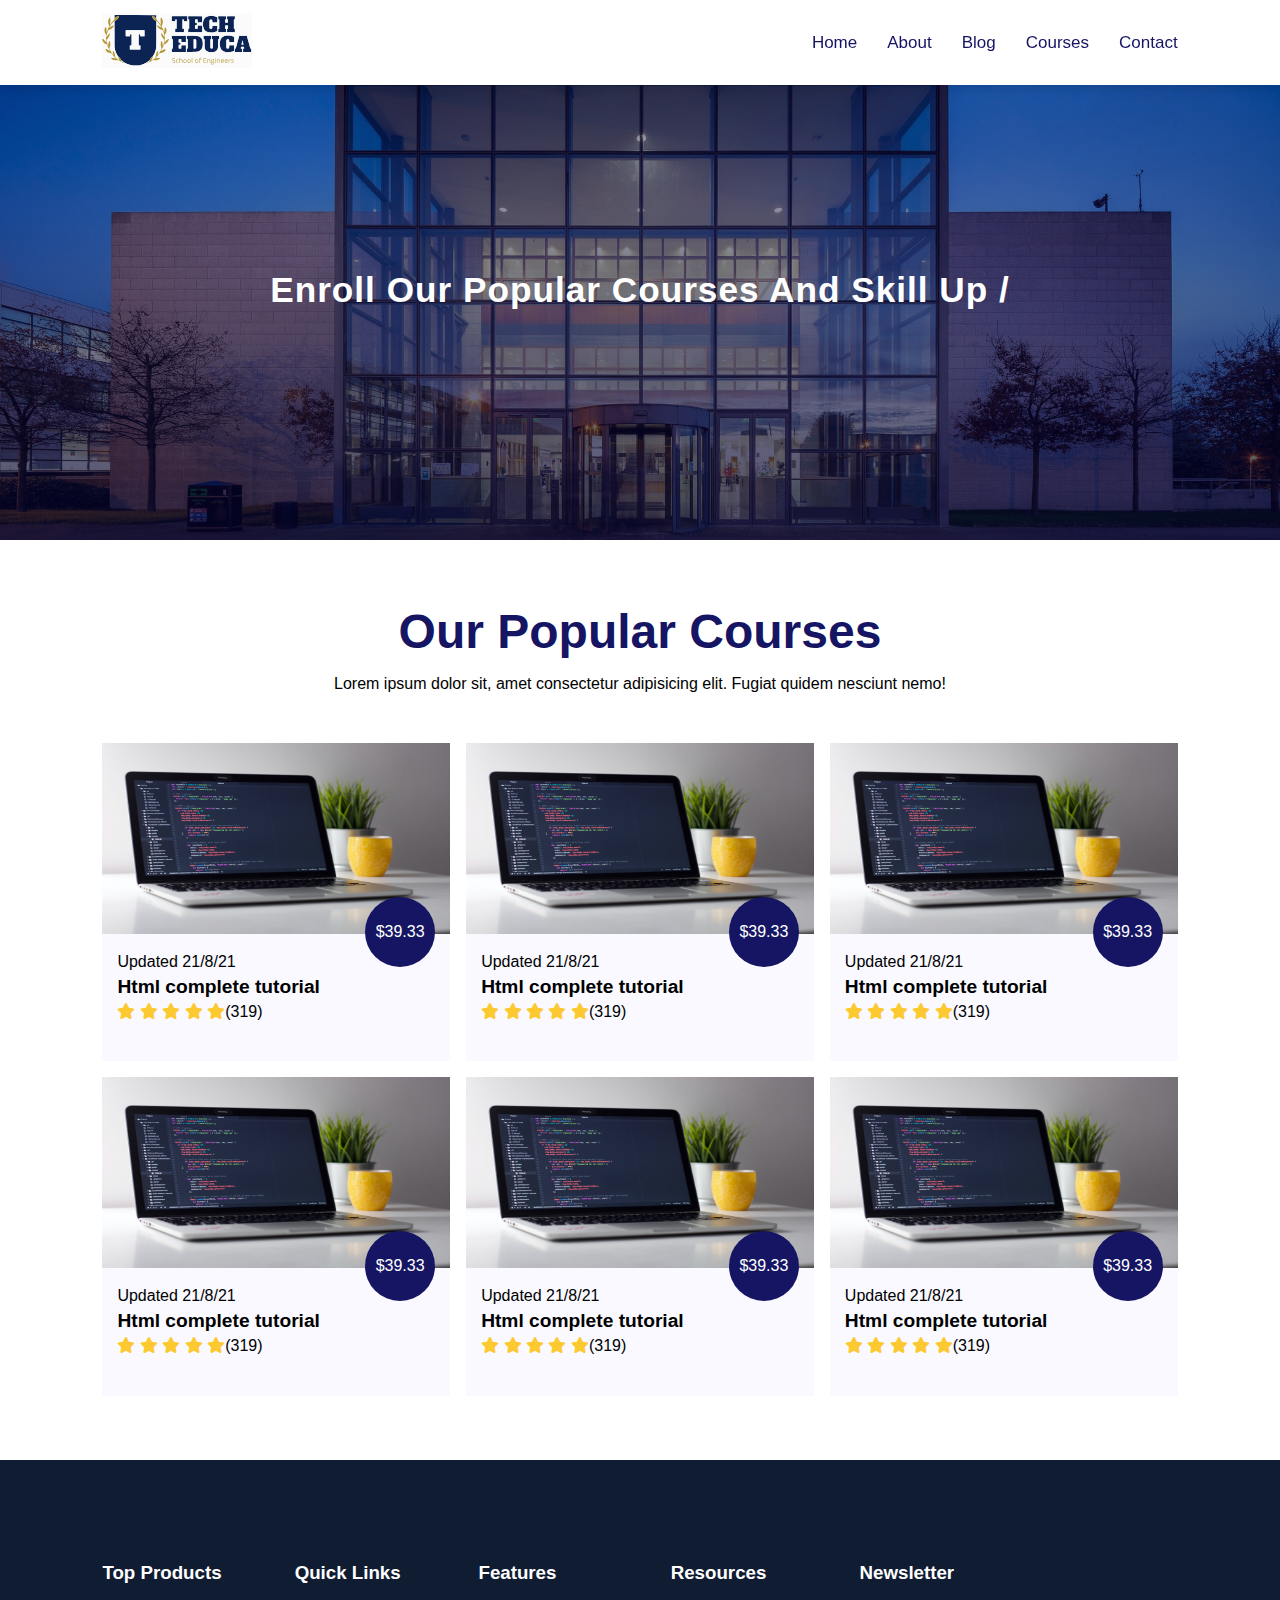
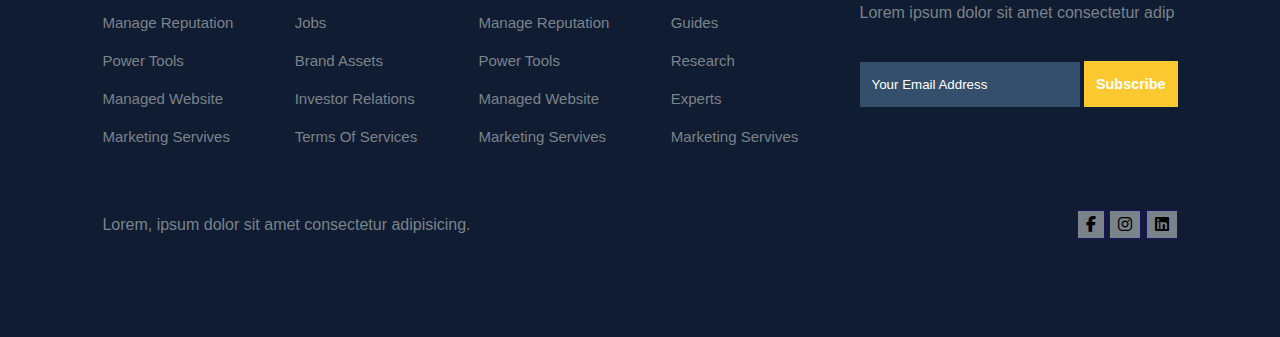
<file: courses.html>
<!DOCTYPE html>
<html lang="en">

<head>
    <meta charset="UTF-8">
    <meta http-equiv="X-UA-Compatible" content="IE=edge">
    <meta name="viewport" content="width=device-width, initial-scale=1.0">
    <title>Courses</title>
    <link rel="stylesheet" href="https://cdnjs.cloudflare.com/ajax/libs/font-awesome/6.1.1/css/all.min.css" />
    <link rel="stylesheet" href="css/main.css">
</head>

<body>
    <!-- --navbar-- -->
    <nav class="navbar">
        <div class="navbar-logo">
            <a href="#"><img src="images/logo.svg" alt=""></a>
        </div>
        <div class="navbar-menu ">
            <ul class="navbar-menu_items" id="my-menu">
                <li class="close-btn" id="hide-btn" onclick="hide();">x</li>
                <li><a href="index.html">Home</a></li>
                <li><a href="about.html">About</a></li>
                <li><a href="blog.html">Blog</a></li>
                <li><a href="">Courses</a></li>
                <li><a href="contact.html">Contact</a></li>
            </ul>
        </div>
        <div class="hamburg-icon" id="show-btn" onclick="show();">
            <img src="images/menu.png" alt="" width="30px" height="30px">
        </div>
    </nav>

    <main>
        <!-- ---hero-banner-section-- -->
        <section class="courses-hero-banner">
            <h2 class="hero-banner__title">Enroll Our Popular Courses And Skill Up /</h2>
        </section>
        <!-- ----courses--- -->
        <section class="courses">
            <h1 class="courses-title">Our Popular Courses</h1>
            <p class="courses-para">Lorem ipsum dolor sit, amet consectetur adipisicing elit. Fugiat quidem nesciunt nemo!</p>
             <div class="courses-items">
                 <div class="course">
                     <img src="images/course.jpg" alt="">
                     <div class="course-details">
                         <span>Updated 21/8/21</span>
                         <h5 class="title">Html complete tutorial</h5>
                         <div class="star">
                             <i class="fas fa-star"></i>
                             <i class="fas fa-star"></i>
                             <i class="fas fa-star"></i>
                             <i class="fas fa-star"></i>
                             <i class="fas fa-star"></i><span>(319)</span>
                         </div>    
                     </div>
                     <div class="cost">$39.33</div>
                 </div>
                 <div class="course">
                    <img src="images/course.jpg" alt="">
                    <div class="course-details">
                        <span>Updated 21/8/21</span>
                        <h5 class="title">Html complete tutorial</h5>
                        <div class="star">
                            <i class="fas fa-star"></i>
                            <i class="fas fa-star"></i>
                            <i class="fas fa-star"></i>
                            <i class="fas fa-star"></i>
                            <i class="fas fa-star"></i><span>(319)</span>
                        </div>    
                    </div>
                    <div class="cost">$39.33</div>
                </div>
                <div class="course">
                    <img src="images/course.jpg" alt="">
                    <div class="course-details">
                        <span>Updated 21/8/21</span>
                        <h5 class="title">Html complete tutorial</h5>
                        <div class="star">
                            <i class="fas fa-star"></i>
                            <i class="fas fa-star"></i>
                            <i class="fas fa-star"></i>
                            <i class="fas fa-star"></i>
                            <i class="fas fa-star"></i><span>(319)</span>
                        </div>    
                    </div>
                    <div class="cost">$39.33</div>
                </div>
                <div class="course">
                    <img src="images/course.jpg" alt="">
                    <div class="course-details">
                        <span>Updated 21/8/21</span>
                        <h5 class="title">Html complete tutorial</h5>
                        <div class="star">
                            <i class="fas fa-star"></i>
                            <i class="fas fa-star"></i>
                            <i class="fas fa-star"></i>
                            <i class="fas fa-star"></i>
                            <i class="fas fa-star"></i><span>(319)</span>
                        </div>    
                    </div>
                    <div class="cost">$39.33</div>
                </div>
                <div class="course">
                    <img src="images/course.jpg" alt="">
                    <div class="course-details">
                        <span>Updated 21/8/21</span>
                        <h5 class="title">Html complete tutorial</h5>
                        <div class="star">
                            <i class="fas fa-star"></i>
                            <i class="fas fa-star"></i>
                            <i class="fas fa-star"></i>
                            <i class="fas fa-star"></i>
                            <i class="fas fa-star"></i><span>(319)</span>
                        </div>    
                    </div>
                    <div class="cost">$39.33</div>
                </div>
                <div class="course">
                    <img src="images/course.jpg" alt="">
                    <div class="course-details">
                        <span>Updated 21/8/21</span>
                        <h5 class="title">Html complete tutorial</h5>
                        <div class="star">
                            <i class="fas fa-star"></i>
                            <i class="fas fa-star"></i>
                            <i class="fas fa-star"></i>
                            <i class="fas fa-star"></i>
                            <i class="fas fa-star"></i><span>(319)</span>
                        </div>    
                    </div>
                    <div class="cost">$39.33</div>
                </div>
             </div>
        </section>

      </main>
      <footer class="footer">
        <div class="footer-col">
            <h3 class="footer-col__title">Top Products</h3>
            <li><a href="#">Manage Reputation</a></li>
            <li><a href="#">Power Tools</a></li>
            <li><a href="#">Managed Website</a></li>
            <li><a href="#">Marketing Servives</a></li>
        </div>
        <div class="footer-col">
            <h3 class="footer-col__title">Quick Links</h3>
            <li><a href="#">Jobs</a></li>
            <li><a href="#">Brand Assets</a></li>
            <li><a href="#">Investor Relations</a></li>
            <li><a href="#">Terms Of Services</a></li>
        </div>
        <div class="footer-col">
            <h3 class="footer-col__title">Features</h3>
            <li><a href="#">Manage Reputation</a></li>
            <li><a href="#">Power Tools</a></li>
            <li><a href="#">Managed Website</a></li>
            <li><a href="#">Marketing Servives</a></li>
        </div>
        <div class="footer-col">
            <h3  class="footer-col__title">Resources</h3>
            <li><a href="#">Guides</a></li>
            <li><a href="#">Research</a></li>
            <li><a href="#">Experts</a></li>
            <li><a href="#">Marketing Servives</a></li>
        </div>
        <div class="footer-col">
            <h3 class="footer-col__title">Newsletter</h3>
            <p>Lorem ipsum dolor sit amet consectetur adip</p>
            <div class="subscribe">
                <input type="text" placeholder="Your Email Address">
                <a href="#" class="sub-btn">Subscribe</a>
            </div>

        </div>
        <div class="copyright">
            <p>Lorem, ipsum dolor sit amet consectetur adipisicing.</p>
            <div class="social-media">
                <a href="#"><i class="fab fa-facebook-f"></i></a>
                <a href="#"><i class="fab fa-instagram"></i></a>
                <a href="#"><i class="fab fa-linkedin"></i></a>
            </div>
        </div>
      </footer>
      <script src="main.js"></script>
</body>

</html>
</file>
<file: css/main.css>
* {
  margin: 0;
  padding: 0;
  -webkit-box-sizing: border-box;
          box-sizing: border-box;
  list-style: none;
  text-decoration: none;
  font-family: sans-serif;
}

.navbar {
  display: -webkit-box;
  display: -ms-flexbox;
  display: flex;
  -webkit-box-orient: horizontal;
  -webkit-box-direction: normal;
      -ms-flex-direction: row;
          flex-direction: row;
  -webkit-box-pack: justify;
      -ms-flex-pack: justify;
          justify-content: space-between;
  padding: 1vw 8vw;
  -webkit-box-align: center;
      -ms-flex-align: center;
          align-items: center;
  -webkit-box-shadow: 2px 2px 10px rgba(0, 0, 0, 0.15);
          box-shadow: 2px 2px 10px rgba(0, 0, 0, 0.15);
  position: fixed;
  background-color: #fff;
  width: 100%;
  z-index: 999;
}

.navbar-logo img {
  width: 150px;
  cursor: pointer;
}

.navbar-menu_items {
  display: -webkit-box;
  display: -ms-flexbox;
  display: flex;
  -webkit-box-pack: end;
      -ms-flex-pack: end;
          justify-content: flex-end;
}

@media (max-width: 769px) {
  .navbar-menu_items {
    -webkit-box-orient: vertical;
    -webkit-box-direction: normal;
        -ms-flex-direction: column;
            flex-direction: column;
    -webkit-box-pack: start;
        -ms-flex-pack: start;
            justify-content: flex-start;
    -webkit-box-align: start;
        -ms-flex-align: start;
            align-items: flex-start;
    position: absolute;
    top: 0;
    right: -220px;
    background-color: #01021f;
    -webkit-backdrop-filter: blur(0.5px);
            backdrop-filter: blur(0.5px);
    border: 1px solid rgba(255, 255, 255, 0.18);
    height: 100vh;
    width: 220px;
    -webkit-transition: .5s right ease-in-out;
    transition: .5s right ease-in-out;
  }
  .navbar-menu_items li {
    margin: 10px 0;
  }
}

.navbar-menu_items li {
  margin-left: 30px;
}

.navbar-menu_items li a {
  color: #151564;
  font-size: 17px;
  font-weight: 500;
  -webkit-transition: .3s ease;
  transition: .3s ease;
}

@media (max-width: 769px) {
  .navbar-menu_items li a {
    color: #f9f9ff;
  }
}

.navbar-menu_items li a:hover {
  color: #fdc930;
}

.navbar-menu_items .close-btn {
  display: none;
}

@media (max-width: 769px) {
  .navbar-menu_items .close-btn {
    display: block;
    cursor: pointer;
    color: #f9f9ff;
    margin-left: 1rem;
    font-size: 25px;
  }
}

.navbar .hamburg-icon {
  display: none;
}

@media (max-width: 769px) {
  .navbar .hamburg-icon {
    display: block;
    cursor: pointer;
  }
}

.hero-banner {
  background-image: -webkit-gradient(linear, left top, left bottom, from(rgba(9, 5, 54, 0.3)), to(rgba(5, 4, 46, 0.7))), url("../images/hero-banner.jpg");
  background-image: linear-gradient(rgba(9, 5, 54, 0.3), rgba(5, 4, 46, 0.7)), url("../images/hero-banner.jpg");
  width: 100%;
  height: 100vh;
  background-position: center;
  background-size: cover;
  display: -webkit-box;
  display: -ms-flexbox;
  display: flex;
  -webkit-box-orient: vertical;
  -webkit-box-direction: normal;
      -ms-flex-direction: column;
          flex-direction: column;
  -webkit-box-pack: center;
      -ms-flex-pack: center;
          justify-content: center;
  -webkit-box-align: center;
      -ms-flex-align: center;
          align-items: center;
  text-align: center;
  padding-top: 40px;
}

.hero-banner__title {
  color: #fff;
  font-size: 2.2rem;
  letter-spacing: 1px;
}

.hero-banner__para {
  width: 50%;
  font-size: 0.9rem;
  line-height: 25px;
  color: #fff;
}

@media (max-width: 769px) {
  .hero-banner__para {
    width: 90%;
  }
}

.hero-banner__btn {
  margin-top: 30px;
}

@media (max-width: 475px) {
  .hero-banner__btn {
    display: -webkit-box;
    display: -ms-flexbox;
    display: flex;
    -webkit-box-orient: vertical;
    -webkit-box-direction: normal;
        -ms-flex-direction: column;
            flex-direction: column;
    -webkit-box-pack: center;
        -ms-flex-pack: center;
            justify-content: center;
  }
}

.hero-banner__btn .btn {
  font-size: 0.9rem;
  padding: 13px 35px;
  font-weight: 600;
  border-radius: 5px;
  background-color: white;
}

.hero-banner__btn .btn-learnmore {
  color: #fff;
  background-color: #151564;
  -webkit-transition: 0.3s ease;
  transition: 0.3s ease;
}

@media (max-width: 475px) {
  .hero-banner__btn .btn-learnmore {
    margin-bottom: 15px;
  }
}

.hero-banner__btn .btn-learnmore:hover {
  background-color: #fff;
  color: #151564;
}

.hero-banner__btn .btn-viewcourses {
  color: #fff;
  background-color: #fdc930;
  -webkit-transition: 0.3s ease;
  transition: 0.3s ease;
}

.hero-banner__btn .btn-viewcourses:hover {
  background-color: #fff;
  color: #151564;
}

.features {
  padding: 5vw 8vw 0 8vw;
  text-align: center;
}

.features-title {
  font-size: 3rem;
  color: #151564;
  margin-bottom: 1rem;
}

.features-items {
  display: -ms-grid;
  display: grid;
  -ms-grid-columns: (minmax(320px, 1fr))[auto-fit];
      grid-template-columns: repeat(auto-fit, minmax(320px, 1fr));
  gap: 1rem;
  margin-top: 50px;
}

.features-items .item {
  background-color: #f9f9ff;
  text-align: start;
  padding: 2rem;
}

.features-items .item i {
  font-size: 2.5rem;
  color: #2c2c50;
}

.features-items .item-title {
  font-size: 1.2rem;
  font-weight: 600;
  color: #2e2e3b;
  padding: 13px 0 7px 0;
}

.features-items .item-para {
  font-size: 1rem;
  font-weight: 400;
  color: #464657;
}

.courses {
  padding: 5vw 8vw 5vw 8vw;
  text-align: center;
}

.courses-title {
  font-size: 3rem;
  color: #151564;
  margin-bottom: 1rem;
}

.courses-items {
  display: -ms-grid;
  display: grid;
  -ms-grid-columns: (minmax(320px, 1fr))[auto-fit];
      grid-template-columns: repeat(auto-fit, minmax(320px, 1fr));
  gap: 1rem;
  margin-top: 50px;
}

@media (max-width: 769px) {
  .courses-items {
    -ms-grid-columns: (minmax(200px, 1fr))[auto-fit];
        grid-template-columns: repeat(auto-fit, minmax(200px, 1fr));
  }
}

.courses-items .course {
  text-align: start;
  background-color: #f9f9ff;
  height: 100%;
  position: relative;
}

.courses-items .course img {
  width: 100%;
  height: 60%;
}

.courses-items .course-details {
  padding: 15px 15px 0 15px;
}

.courses-items .course-details i {
  color: #fdc930;
  font-size: 1rem;
}

.courses-items .course-details h5 {
  font-size: 1.2rem;
  font-weight: 600;
  margin: .3rem 0 .3rem 0;
}

.courses-items .course .cost {
  background-color: #151564;
  color: white;
  width: 70px;
  height: 70px;
  border-radius: 50%;
  line-height: 70px;
  text-align: center;
  position: absolute;
  right: 15px;
  top: 154px;
}

.registration {
  padding: 6vw 8vw 6vw 8vw;
  background-image: -webkit-gradient(linear, left top, left bottom, from(rgba(99, 112, 168, 0.5)), to(rgba(81, 91, 233, 0.5))), url("../images/signup.jpg");
  background-image: linear-gradient(rgba(99, 112, 168, 0.5), rgba(81, 91, 233, 0.5)), url("../images/signup.jpg");
  width: 100%;
  height: 100%;
  background-position: center;
  background-size: cover;
  display: -webkit-box;
  display: -ms-flexbox;
  display: flex;
  -webkit-box-pack: justify;
      -ms-flex-pack: justify;
          justify-content: space-between;
  -webkit-box-align: center;
      -ms-flex-align: center;
          align-items: center;
}

@media (max-width: 569px) {
  .registration {
    -ms-flex-wrap: wrap;
        flex-wrap: wrap;
    -webkit-box-pack: center;
        -ms-flex-pack: center;
            justify-content: center;
  }
}

.registration .register {
  color: white;
}

@media (max-width: 569px) {
  .registration .register {
    text-align: center;
  }
}

.registration .register h2 {
  font-size: 2.3rem;
}

.registration .register .time {
  display: -webkit-box;
  display: -ms-flexbox;
  display: flex;
  margin-top: 40px;
}

@media (max-width: 769px) {
  .registration .register .time {
    -ms-flex-wrap: wrap;
        flex-wrap: wrap;
  }
}

@media (max-width: 569px) {
  .registration .register .time {
    -webkit-box-pack: center;
        -ms-flex-pack: center;
            justify-content: center;
  }
}

.registration .register .time .date {
  text-align: center;
  padding: 13px 33px;
  background-color: rgba(255, 255, 255, 0.25);
  -webkit-box-shadow: 0 8px 32px 0 rgba(31, 38, 135, 0.37);
          box-shadow: 0 8px 32px 0 rgba(31, 38, 135, 0.37);
  border-radius: 5px;
  margin: 0 5px 10px 5px;
  font-size: 1.1rem;
  font-weight: 600;
}

.registration .form {
  background-color: #fff;
  border-radius: 8px;
  display: -webkit-box;
  display: -ms-flexbox;
  display: flex;
  -webkit-box-orient: vertical;
  -webkit-box-direction: normal;
      -ms-flex-direction: column;
          flex-direction: column;
  padding: 40px;
  -webkit-box-shadow: 0 8px 32px 0 rgba(31, 38, 135, 0.37);
          box-shadow: 0 8px 32px 0 rgba(31, 38, 135, 0.37);
}

.registration .form input {
  margin: 15px 0;
  padding: 15px 10px;
  border: 1px solid #2c2c50;
}

.registration .form a {
  background-color: #151564;
  color: white;
  width: 50%;
  padding: 15px 10px;
  text-align: center;
  -webkit-transition: .3s ease;
  transition: .3s ease;
  border: 1px solid #151564;
  border-radius: 5px;
  font-size: .8rem;
}

.registration .form a:hover {
  background-color: #fff;
  color: #151564;
}

.experts {
  padding: 5vw 8vw 5vw 8vw;
  text-align: center;
}

.experts-title {
  font-size: 3rem;
  color: #151564;
  margin-bottom: 1rem;
}

.experts-profiles {
  display: -ms-grid;
  display: grid;
  -ms-grid-columns: (minmax(220px, 1fr))[auto-fit];
      grid-template-columns: repeat(auto-fit, minmax(220px, 1fr));
  gap: 1rem;
  margin-top: 50px;
}

.experts-profiles .member {
  background-color: #fafaf1;
  padding: 30px 10px;
}

.experts-profiles .member-name {
  font-size: 1.3rem;
}

.experts-profiles .member p {
  margin: 8px 0;
}

.experts-profiles .member .social-media {
  margin-top: 15px;
}

.experts-profiles .member .social-media a {
  color: black;
  border: 1px solid #151564;
  padding: 5px 8px;
  -webkit-transition: .3s ease;
  transition: .3s ease;
}

.experts-profiles .member .social-media a:hover {
  background-color: #050577;
  color: #fff;
}

.footer {
  padding: 8vw;
  background-color: #101c32;
  display: -webkit-box;
  display: -ms-flexbox;
  display: flex;
  -webkit-box-pack: justify;
      -ms-flex-pack: justify;
          justify-content: space-between;
  -webkit-box-align: start;
      -ms-flex-align: start;
          align-items: flex-start;
  -ms-flex-wrap: wrap;
      flex-wrap: wrap;
}

.footer-col {
  padding-bottom: 40px;
}

.footer-col__title {
  color: white;
  font-weight: 600;
  padding-bottom: 20px;
}

.footer-col li {
  padding: 10px 0;
}

.footer-col li a {
  color: #7b838a;
  font-size: 15px;
  -webkit-transition: 0.3s ease;
  transition: 0.3s ease;
}

.footer-col li a:hover {
  color: #fff;
}

.footer p {
  color: #7b838a;
}

.footer .subscribe {
  margin-top: 40px;
}

.footer .subscribe input {
  width: 220px;
  padding: 15px 12px;
  background: #334f6c;
  border: none;
  outline: none;
  color: #fff;
}

@media (max-width: 475px) {
  .footer .subscribe input {
    margin-top: 15px;
  }
}

.footer .subscribe input::-webkit-input-placeholder {
  color: white;
}

.footer .subscribe input:-ms-input-placeholder {
  color: white;
}

.footer .subscribe input::-ms-input-placeholder {
  color: white;
}

.footer .subscribe input::placeholder {
  color: white;
}

.footer .subscribe .sub-btn {
  font-size: 0.9rem;
  padding: 13px 35px;
  font-weight: 600;
  padding: 15px 12px;
  color: #fff;
  background-color: #fdc930;
  -webkit-transition: 0.3s ease;
  transition: 0.3s ease;
}

@media (max-width: 475px) {
  .footer .subscribe .sub-btn {
    display: inline-block;
  }
}

.footer .subscribe .sub-btn:hover {
  background-color: #fff;
  color: #151564;
}

.footer .copyright {
  width: 100%;
  margin-top: 20px;
  display: -webkit-box;
  display: -ms-flexbox;
  display: flex;
  -webkit-box-pack: justify;
      -ms-flex-pack: justify;
          justify-content: space-between;
  -webkit-box-align: center;
      -ms-flex-align: center;
          align-items: center;
}

@media (max-width: 769px) {
  .footer .copyright {
    -ms-flex-wrap: wrap;
        flex-wrap: wrap;
  }
}

.footer .copyright p {
  color: #7b838a;
}

@media (max-width: 769px) {
  .footer .copyright p {
    margin-bottom: 10px;
  }
}

.footer .copyright a {
  color: black;
  border: 1px solid #151564;
  padding: 5px 8px;
  -webkit-transition: .3s ease;
  transition: .3s ease;
  background-color: #7b838a;
}

.footer .copyright a:hover {
  background-color: #fdc930;
  color: #fff;
}

.about-hero-banner {
  background-image: -webkit-gradient(linear, left top, left bottom, from(rgba(9, 5, 54, 0.3)), to(rgba(5, 4, 46, 0.7))), url("../images/back1.jpg");
  background-image: linear-gradient(rgba(9, 5, 54, 0.3), rgba(5, 4, 46, 0.7)), url("../images/back1.jpg");
  width: 100%;
  height: 60vh;
  background-position: center;
  background-size: cover;
  display: -webkit-box;
  display: -ms-flexbox;
  display: flex;
  -webkit-box-pack: center;
      -ms-flex-pack: center;
          justify-content: center;
  -webkit-box-align: center;
      -ms-flex-align: center;
          align-items: center;
  text-align: center;
  padding-top: 40px;
}

.about-hero-banner__title {
  color: #fff;
  font-size: 2.2rem;
  letter-spacing: 1px;
}

.welcome {
  padding: 8vw 8vw 2vw 8vw;
  display: -webkit-box;
  display: -ms-flexbox;
  display: flex;
  -webkit-box-align: center;
      -ms-flex-align: center;
          align-items: center;
}

@media (max-width: 560px) {
  .welcome {
    text-align: center;
    -webkit-box-orient: vertical;
    -webkit-box-direction: reverse;
        -ms-flex-direction: column-reverse;
            flex-direction: column-reverse;
    -webkit-box-pack: center;
        -ms-flex-pack: center;
            justify-content: center;
    -webkit-box-align: center;
        -ms-flex-align: center;
            align-items: center;
  }
}

.welcome .img-part {
  width: 60%;
}

@media (max-width: 560px) {
  .welcome .img-part {
    width: 100%;
  }
}

.welcome .img-part img {
  width: 100%;
}

.welcome .text-part {
  width: 40%;
  padding: 60px 0 10px 60px;
}

@media (max-width: 560px) {
  .welcome .text-part {
    width: 100%;
    margin-bottom: 30px;
  }
}

@media (max-width: 769px) {
  .welcome .text-part {
    padding: 40px 0 10px 15px;
  }
}

.welcome .text-part h2 {
  color: #293038;
  padding-bottom: 15px;
}

.welcome .text-part p {
  color: #686f7a;
}

.welcome .text-part__inner-content {
  display: -webkit-box;
  display: -ms-flexbox;
  display: flex;
  -webkit-box-pack: justify;
      -ms-flex-pack: justify;
          justify-content: space-between;
  -webkit-box-align: start;
      -ms-flex-align: start;
          align-items: flex-start;
  margin-top: 30px;
}

@media (max-width: 560px) {
  .welcome .text-part__inner-content {
    -webkit-box-pack: center;
        -ms-flex-pack: center;
            justify-content: center;
    -webkit-box-align: center;
        -ms-flex-align: center;
            align-items: center;
  }
}

.welcome .text-part__inner-content img {
  width: 50px;
  background-position: center;
  background-size: cover;
  margin-right: 15px;
}

.welcome .text-part__inner-content .inner-text {
  width: 90%;
}

@media (max-width: 560px) {
  .welcome .text-part__inner-content .inner-text {
    width: 60%;
  }
}

.welcome .text-part__inner-content .inner-text h5 {
  font-size: 16px;
  color: #101c32;
}

.trusted {
  padding: 5vw 8vw 5vw 8vw;
  text-align: center;
}

.trusted-title {
  font-size: 3rem;
  color: #151564;
  margin-bottom: 1rem;
}

.trusted-img {
  margin-top: 60px;
  display: -webkit-box;
  display: -ms-flexbox;
  display: flex;
  -webkit-box-pack: justify;
      -ms-flex-pack: justify;
          justify-content: space-between;
  -webkit-box-align: center;
      -ms-flex-align: center;
          align-items: center;
}

@media (max-width: 560px) {
  .trusted-img {
    -ms-flex-wrap: wrap;
        flex-wrap: wrap;
  }
}

.trusted-img img {
  width: 90px;
  height: auto;
}

@media (max-width: 769px) {
  .trusted-img img {
    width: 60px;
  }
}

@media (max-width: 560px) {
  .trusted-img img {
    margin: 20px;
  }
}

.blog-hero-banner {
  background-image: -webkit-gradient(linear, left top, left bottom, from(rgba(9, 5, 54, 0.3)), to(rgba(5, 4, 46, 0.7))), url("../images/back1.jpg");
  background-image: linear-gradient(rgba(9, 5, 54, 0.3), rgba(5, 4, 46, 0.7)), url("../images/back1.jpg");
  width: 100%;
  height: 60vh;
  background-position: center;
  background-size: cover;
  display: -webkit-box;
  display: -ms-flexbox;
  display: flex;
  -webkit-box-pack: center;
      -ms-flex-pack: center;
          justify-content: center;
  -webkit-box-align: center;
      -ms-flex-align: center;
          align-items: center;
  text-align: center;
  padding-top: 40px;
}

.blog-hero-banner__title {
  color: #fff;
  font-size: 2.2rem;
  letter-spacing: 1px;
}

.blog-content {
  display: -webkit-box;
  display: -ms-flexbox;
  display: flex;
  -webkit-box-align: start;
      -ms-flex-align: start;
          align-items: flex-start;
  -webkit-box-pack: justify;
      -ms-flex-pack: justify;
          justify-content: space-between;
  padding: 8vw;
}

.blog-content .blog {
  width: 60%;
}

.blog-content .blog .post img {
  width: 100%;
  border-radius: 20px;
}

.blog-content .blog .post h3 {
  color: #293038;
  padding: 15px 0 20px 0;
}

.blog-content .blog .post p {
  color: #757373;
  padding-bottom: 20px;
}

.blog-content .blog .post a {
  font-size: .9rem;
  padding: 13px 35px;
  background-color: #151564;
  color: #fff;
  border-radius: 5px;
  -webkit-transition: .3s ease;
  transition: .3s ease;
}

.blog-content .blog .post a:hover {
  background-color: #fff;
  color: #151564;
  border: 1px solid #151564;
}

.blog-content .category {
  width: 30%;
}

.blog-content .category h3 {
  padding-bottom: 7px;
}

.blog-content .category a {
  color: #757373;
  font-weight: 500;
  line-height: 45px;
}

.courses-hero-banner {
  background-image: -webkit-gradient(linear, left top, left bottom, from(rgba(9, 5, 54, 0.3)), to(rgba(5, 4, 46, 0.7))), url("../images/back1.jpg");
  background-image: linear-gradient(rgba(9, 5, 54, 0.3), rgba(5, 4, 46, 0.7)), url("../images/back1.jpg");
  width: 100%;
  height: 60vh;
  background-position: center;
  background-size: cover;
  display: -webkit-box;
  display: -ms-flexbox;
  display: flex;
  -webkit-box-pack: center;
      -ms-flex-pack: center;
          justify-content: center;
  -webkit-box-align: center;
      -ms-flex-align: center;
          align-items: center;
  text-align: center;
  padding-top: 40px;
}

.courses-hero-banner__title {
  color: #fff;
  font-size: 2.2rem;
  letter-spacing: 1px;
}

.contact-hero-banner {
  background-image: -webkit-gradient(linear, left top, left bottom, from(rgba(9, 5, 54, 0.3)), to(rgba(5, 4, 46, 0.7))), url("../images/back1.jpg");
  background-image: linear-gradient(rgba(9, 5, 54, 0.3), rgba(5, 4, 46, 0.7)), url("../images/back1.jpg");
  width: 100%;
  height: 60vh;
  background-position: center;
  background-size: cover;
  display: -webkit-box;
  display: -ms-flexbox;
  display: flex;
  -webkit-box-pack: center;
      -ms-flex-pack: center;
          justify-content: center;
  -webkit-box-align: center;
      -ms-flex-align: center;
          align-items: center;
  text-align: center;
  padding-top: 40px;
  margin-bottom: 60px;
}

.contact-hero-banner__title {
  color: #fff;
  font-size: 2.2rem;
  letter-spacing: 1px;
}

.contact {
  padding: 8vw;
  display: -webkit-box;
  display: -ms-flexbox;
  display: flex;
  -webkit-box-pack: justify;
      -ms-flex-pack: justify;
          justify-content: space-between;
  -webkit-box-align: start;
      -ms-flex-align: start;
          align-items: flex-start;
}

@media (max-width: 768px) {
  .contact {
    -ms-flex-wrap: wrap;
        flex-wrap: wrap;
    -webkit-box-pack: center;
        -ms-flex-pack: center;
            justify-content: center;
  }
}

.contact .get-in {
  width: 350px;
}

@media (max-width: 768px) {
  .contact .get-in {
    width: 100%;
  }
}

.contact .get-in h2 {
  color: #2c234d;
  font-size: 30px;
  font-weight: 800;
  line-height: .8px;
  margin-bottom: 16px;
}

.contact .get-in p {
  color: #686f7a;
  margin-bottom: 33px;
  padding-bottom: 25px;
  border-bottom: 1px solid #7b838a;
}

.contact .get-in h3 {
  line-height: 26px;
  font-size: 16px;
  font-weight: 600;
  margin-bottom: 15px;
}

.contact .get-in .icon {
  display: -webkit-box;
  display: -ms-flexbox;
  display: flex;
}

.contact .get-in .icon i {
  font-size: 16px;
  line-height: 22px;
  color: #5838fc;
  margin-right: 15px;
}

.contact .get-in .icon p {
  border-bottom: none;
}

.contact .get-in .social-media i {
  margin: 6px;
  border: 1px solid #101c32;
  padding: 8px 10px;
}

.contact .get-in .social-media i:hover {
  background-color: #5838fc;
  color: white;
}

.contact .connect {
  width: 60%;
  background-color: #f7f6fa;
  padding: 40px;
  border-radius: 10px;
}

@media (max-width: 768px) {
  .contact .connect {
    width: 100%;
    margin-top: 30px;
  }
}

.contact .connect h4 {
  font-size: 24px;
  color: #2c234d;
  margin-bottom: 8px;
}

.contact .connect p {
  color: #686f7a;
  padding-bottom: 25px;
}

.contact .connect .form-row {
  display: -webkit-box;
  display: -ms-flexbox;
  display: flex;
  -webkit-box-pack: justify;
      -ms-flex-pack: justify;
          justify-content: space-between;
  width: 100%;
}

.contact .connect .form-row input {
  width: 48%;
  font-size: 14px;
  font-weight: 400;
  border-radius: 3px;
  border: none;
  background-color: white;
  color: #7e7c87;
  outline: none;
  padding: 20px 30px;
  margin-bottom: 20px;
}

.contact .connect .form-col {
  display: -webkit-box;
  display: -ms-flexbox;
  display: flex;
  -webkit-box-pack: justify;
      -ms-flex-pack: justify;
          justify-content: space-between;
  width: 100%;
}

.contact .connect .form-col input, .contact .connect .form-col textarea {
  width: 100%;
  font-size: 14px;
  font-weight: 400;
  border-radius: 3px;
  border: none;
  background-color: white;
  color: #7e7c87;
  outline: none;
  padding: 20px 30px;
  margin-bottom: 20px;
}

.contact .connect .form-col button {
  font-size: 0.9rem;
  padding: 13px 35px;
  font-weight: 600;
  border-radius: 5px;
  background-color: #101c32;
  cursor: pointer;
  border: none;
  color: white;
}

.map {
  width: 100%;
  height: 70vh;
  margin-bottom: 8vw;
}

.map iframe {
  width: 100%;
  height: 100%;
}
/*# sourceMappingURL=main.css.map */
</file>
